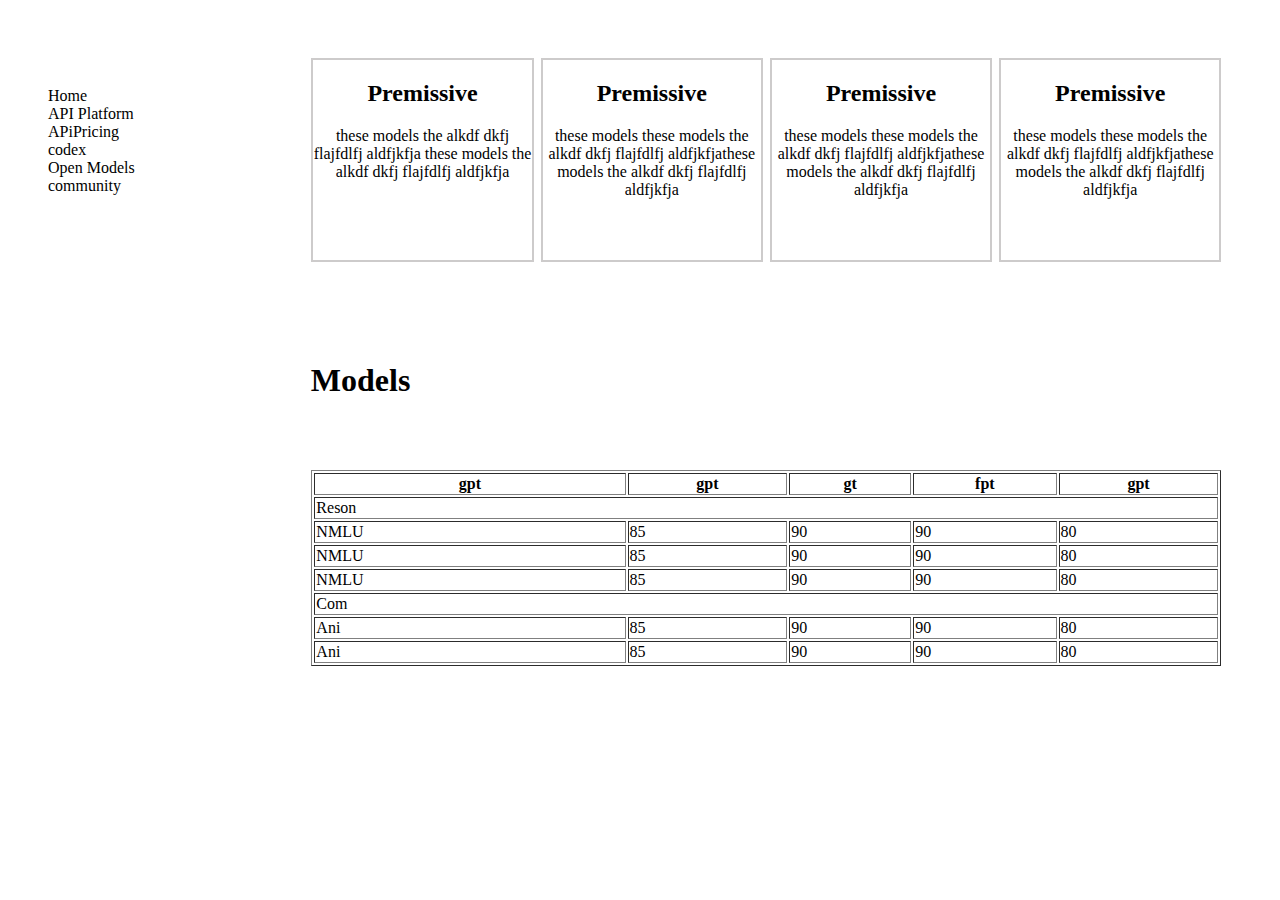
<file: 4_58_2221050821_NguyenDucVinh/index.html>
<!DOCTYPE html>
<html lang="en">

<head>
    <meta charset="UTF-8">
    <meta name="viewport" content="width=device-width, initial-scale=1.0">
    <title>Document</title>
    <style>
        ul {
            list-style: none;
        }

        a {
            text-decoration: none;
            color: black;
        }

        main {
            width: 100%;
            display: flex;
        }

        .trai {
            width: 20%;
            padding-top: 5%;
        }

        .phai {
            width: 80%;
            background-color: white;
        }

        .khoi {
            width: 24%;
            height: 200px;
            background-color: white;
            border: 2px solid rgba(95, 86, 86, 0.308);
            text-align: center;
        }

        .tren {
            width: 90%;
            display: flex;
            justify-content: space-between;
            margin: 50px auto;

        }

        h1 {
            margin-left: 50px;
            padding: 50px 0 50px 0;
        }

        table {
            width: 90%;
            margin: auto;
        }
    </style>
</head>

<body>
    <main>
        <div class="trai">
            <nav class="danhmuc">
                <ul>
                    <li><a href="#">Home</a></li>
                    <li><a href="#">API Platform</a></li>
                    <li><a href="#">APiPricing</a></li>
                    <li><a href="#">codex</a></li>
                    <li><a href="#">Open Models</a></li>
                    <li><a href="#">community</a></li>
                </ul>
            </nav>
        </div>
        <div class="phai">
            <div class="tren">
                <div class="khoi">
                    <h2>Premissive</h2>
                    <p>these models the alkdf dkfj flajfdlfj aldfjkfja these models the alkdf dkfj flajfdlfj aldfjkfja</p>
                </div>
                <div class="khoi">
                    <h2>Premissive</h2>
                    <p>these models these models the alkdf dkfj flajfdlfj aldfjkfjathese models the alkdf dkfj flajfdlfj aldfjkfja </p>
                </div>
                <div class="khoi">
                    <h2>Premissive</h2>
                    <p>these models these models the alkdf dkfj flajfdlfj aldfjkfjathese models the alkdf dkfj flajfdlfj aldfjkfja</p>
                </div>
                <div class="khoi">
                    <h2>Premissive</h2>
                    <p>these models these models the alkdf dkfj flajfdlfj aldfjkfjathese models the alkdf dkfj flajfdlfj aldfjkfja</p>
                </div>
            </div>
            <h1>Models</h1>
            <div>
                <table border="1">
                    <tr>
                        <th>gpt</th>
                        <th>gpt</th>
                        <th>gt</th>
                        <th>fpt</th>
                        <th>gpt</th>
                    </tr>
                    <tr>
                        <td colspan="5">Reson</td>
                    </tr>
                    <tr>
                        <td>NMLU</td>
                        <td>85</td>
                        <td>90</td>
                        <td>90</td>
                        <td>80</td>
                    </tr>
                    <tr>
                        <td>NMLU</td>
                        <td>85</td>
                        <td>90</td>
                        <td>90</td>
                        <td>80</td>
                    </tr>
                    <tr>
                        <td>NMLU</td>
                        <td>85</td>
                        <td>90</td>
                        <td>90</td>
                        <td>80</td>
                    </tr>
                    <tr>
                        <td colspan="5">Com</td>
                    </tr>
                    <tr>
                        <td>Ani</td>
                        <td>85</td>
                        <td>90</td>
                        <td>90</td>
                        <td>80</td>
                    </tr>
                    <tr>
                        <td>Ani</td>
                        <td>85</td>
                        <td>90</td>
                        <td>90</td>
                        <td>80</td>
                    </tr>
                </table>
            </div>
        </div>

    </main>
</body>

</html>
</file>
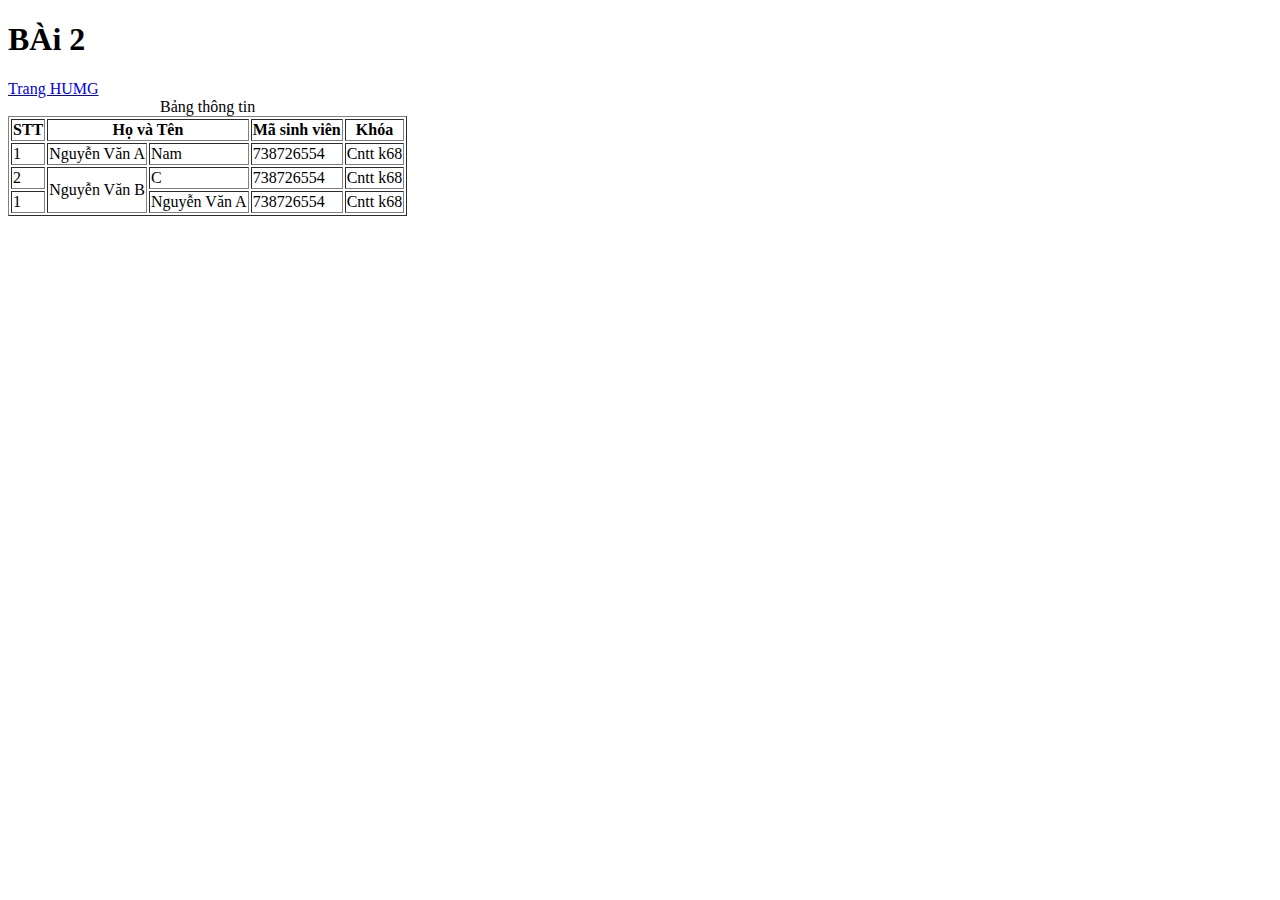
<file: bai 2/index.html>
<!DOCTYPE html>
<html lang="en">
<head>
    <meta charset="UTF-8">
    <meta name="viewport" content="width=device-width, initial-scale=1.0">
    <title>Bài 2</title>
</head>
<body>
    <h1> BÀi 2</h1>
    <a href="https://humg.edu.vn/Pages/home.aspx"> Trang HUMG </a>



    <table border="1" >
        <caption>Bảng thông tin</caption>
        <tr>
            <th>STT</th>
            <th colspan="2">Họ và Tên</th>
            <th>Mã sinh viên</th>
            <th>Khóa</th>
        </tr>
        <tr>
            <td>1</td>
            <td>Nguyễn Văn A</td>
            <td>Nam</td>
            <td>738726554</td>
            <td>Cntt k68</td>
        </tr>
        <tr>
            <td>2</td>
            <td rowspan="2">Nguyễn Văn B</td>
            <td>C</td>
            <td>738726554</td>
            <td>Cntt k68</td>
        </tr>
        <tr>
            <td>1</td>
            <td>Nguyễn Văn A</td>
            <td>738726554</td>
            <td>Cntt k68</td>
        </tr>


    </table>
</body>
</html>
</file>
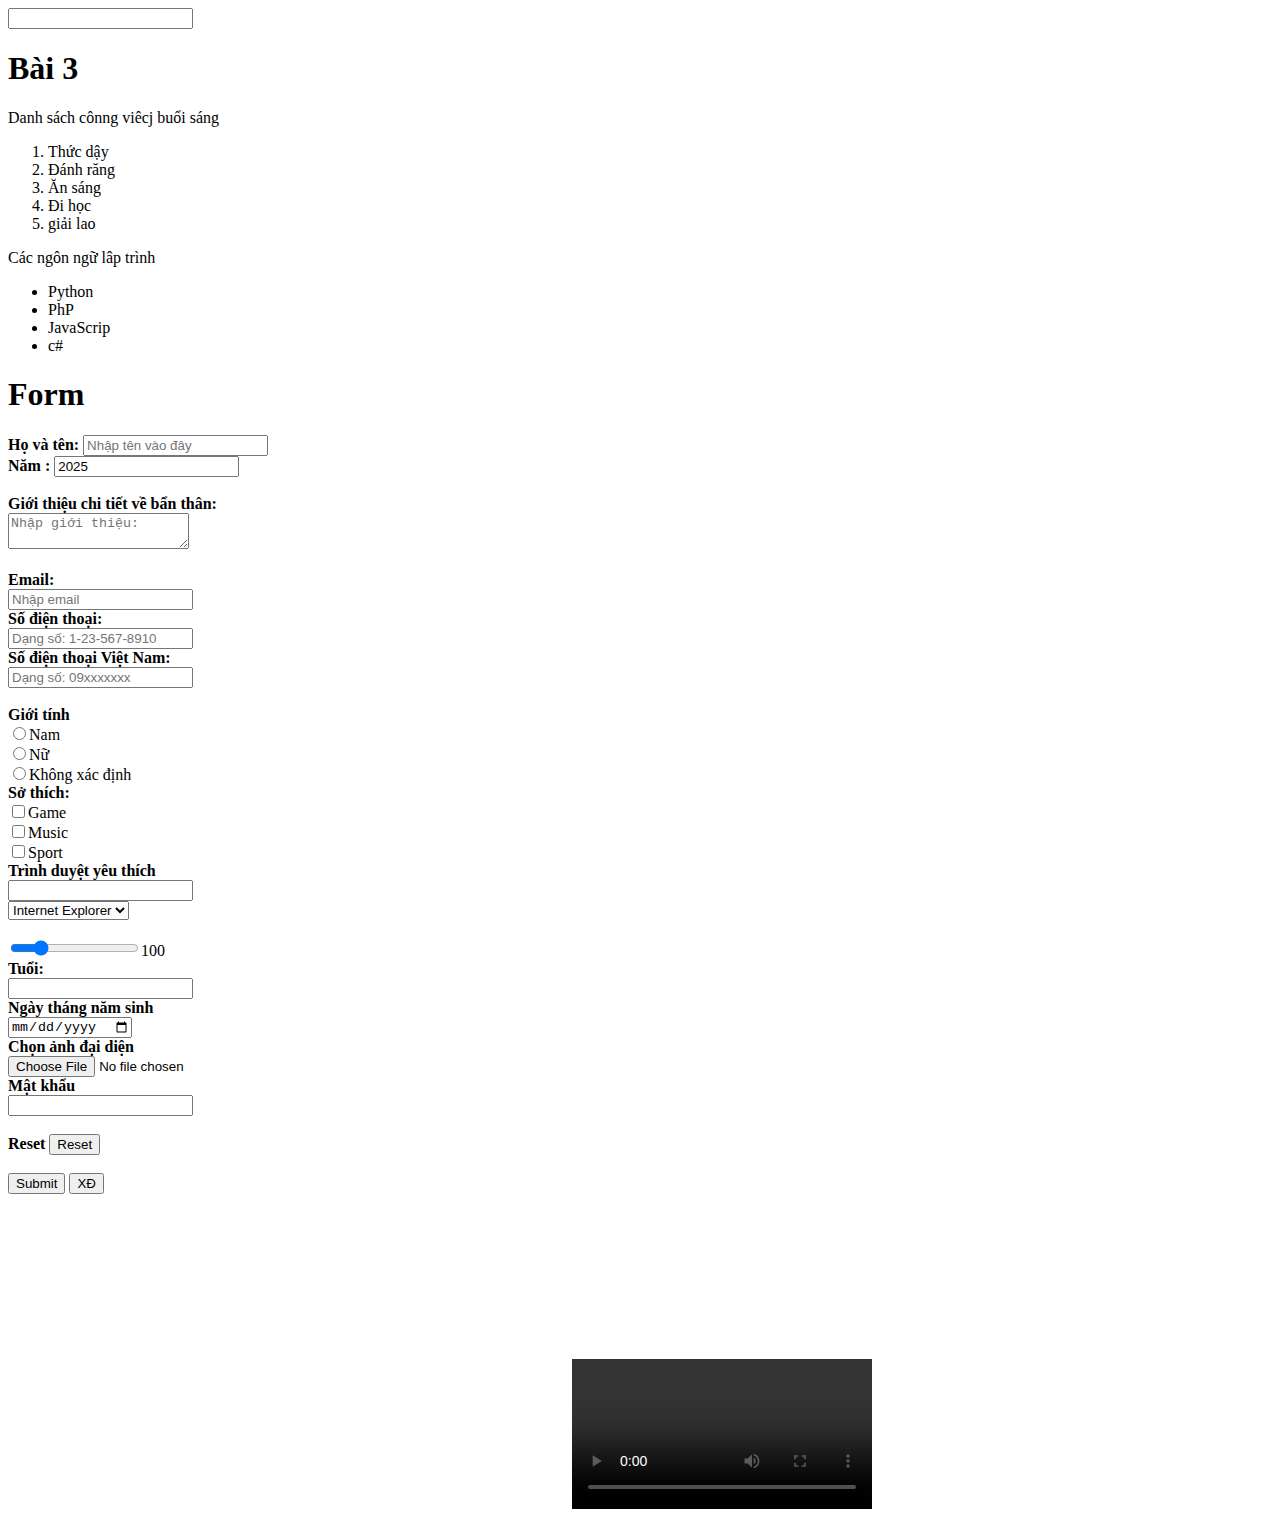
<file: bai 3/index.html>
<!DOCTYPE html>
<html lang="en">
<head>
    <meta charset="UTF-8">
    <meta name="viewport" content="width=device-width, initial-scale=1.0">
    <title>Document</title>
</head>
<body>
</body>
    <MAQUEE>
        <input type="text">
    </MAQUEE>
    <h1> Bài 3</h1>
    <!-- có thứ tự ol , li -->
     <p>Danh sách cônng viêcj buổi sáng</p>
     <ol>
        <li>Thức dậy</li>
        <li>Đánh răng</li>
        <li>Ăn sáng</li>
        <li>Đi học</li>
        <li>giải lao</li>
     </ol>
     <!-- không thứ tự ul, li -->
    <p>Các ngôn ngữ lâp trình</p>
    <ul>
        <li>Python</li>
        <li>PhP</li>
        <li>JavaScrip</li>
        <li>c#</li>
    </ul>

    <h1>Form</h1>

    <form>
        <div>
            <b>Họ và tên: </b>
            <input type="text" name="hoten" placeholder="Nhập tên vào đây">
        </div>
        <div>
            <b>Năm : </b>
            <input type="text" name="nam" value="2025">
        </div>
        <br>

        <div>
            <b>Giới thiệu chi tiết về bẩn thân: </b> <br>
            <textarea name="gioithieu" placeholder="Nhập giới thiệu: " ></textarea>
        </div>
        <br>
        <div>
            <b>Email:</b><br>
            <input type="email" name="email" placeholder="Nhập email" required>
        </div>
        <div>
            <b>Số điện thoại: </b> <br>
            <input type="tel" placeholder="Dạng số: 1-23-567-8910"
            required pattern="([0-9]{1}(-[0-9]{2})(-[0-9]{3})(-[0-9]{4}))"><br> 
            <b>Số điện thoại Việt Nam: </b><br>
            <input type="tel" placeholder="Dạng số: 09xxxxxxx"
            required pattern="([0]{1}([9]{1})([0-9]{8}))">
            
        </div><br>
        <div>
            <b>Giới tính</b><br>
            <input type="radio" name="gioitinh" value="nam">Nam <br>
            <input type="radio" name="gioitinh" value="nu">Nữ <br>
            <input type="radio" name="gioitinh" value="khõngaxacdinh">Không xác định <br>
        </div>
        <div>
            <b>Sở thích: </b><br>
            <input type="checkbox" name="sothich" value="game">Game <br>
            <input type="checkbox" name="sothich" value="music">Music <br>
            <input type="checkbox" name="sothich" value="sport">Sport <br>
        </div>
        <div>
            <b>Trình duyệt yêu thích</b><br>
            <input list="browsers">
            <datalist id="browsers">
                <option value="Internet Explorer"></option>
                <option value="Fifefox"></option>
                <option value="Chorme"></option>
                <option value="Opera"></option>
            </datalist>
            <br>
            <select name="browsers">
                <option value="Internet Explorer">Internet Explorer</option>
                <option value="Fifefox">Fifefox</option>
                <option value="Chorme">Chorme</option>
                <option value="Opera">Opera</option>
                <option value="CocCoc">CocCoc</option>
            </select>
        </div> <br>
        <div>
            <input type="range" value="20">100
        </div>
        <div>
            <b>Tuổi: </b><br>
            <input type="number" name="tuoi">
        </div>
        <div>
            <b>Ngày tháng năm sinh </b> <br>
            <input type="date" name="ngaythangnáminh">
        </div>
        <div>
            <b>Chọn ảnh đại diện</b><br>
            <input type="file">
        </div>
        <div>
            <b>Mật khẩu</b><br>
            <input type="password">
        </div><br>

        <div>
            <b>Reset</b>
            <input type="reset">
        </div>

        <br>
        <div>
            <input type="submit">
            <button>XĐ</button>
        </div>

    </form>
    <iframe width="560" height="315" src="https://www.youtube.com/embed/BGlKXEURGJk?si=wgi7ro_iZvfOUQQl" title="YouTube video player" frameborder="0" allow="accelerometer; autoplay; clipboard-write; encrypted-media; gyroscope; picture-in-picture; web-share" referrerpolicy="strict-origin-when-cross-origin" allowfullscreen></iframe>
    
    <video controls width="">

    </video>




</body>
</html>
</file>
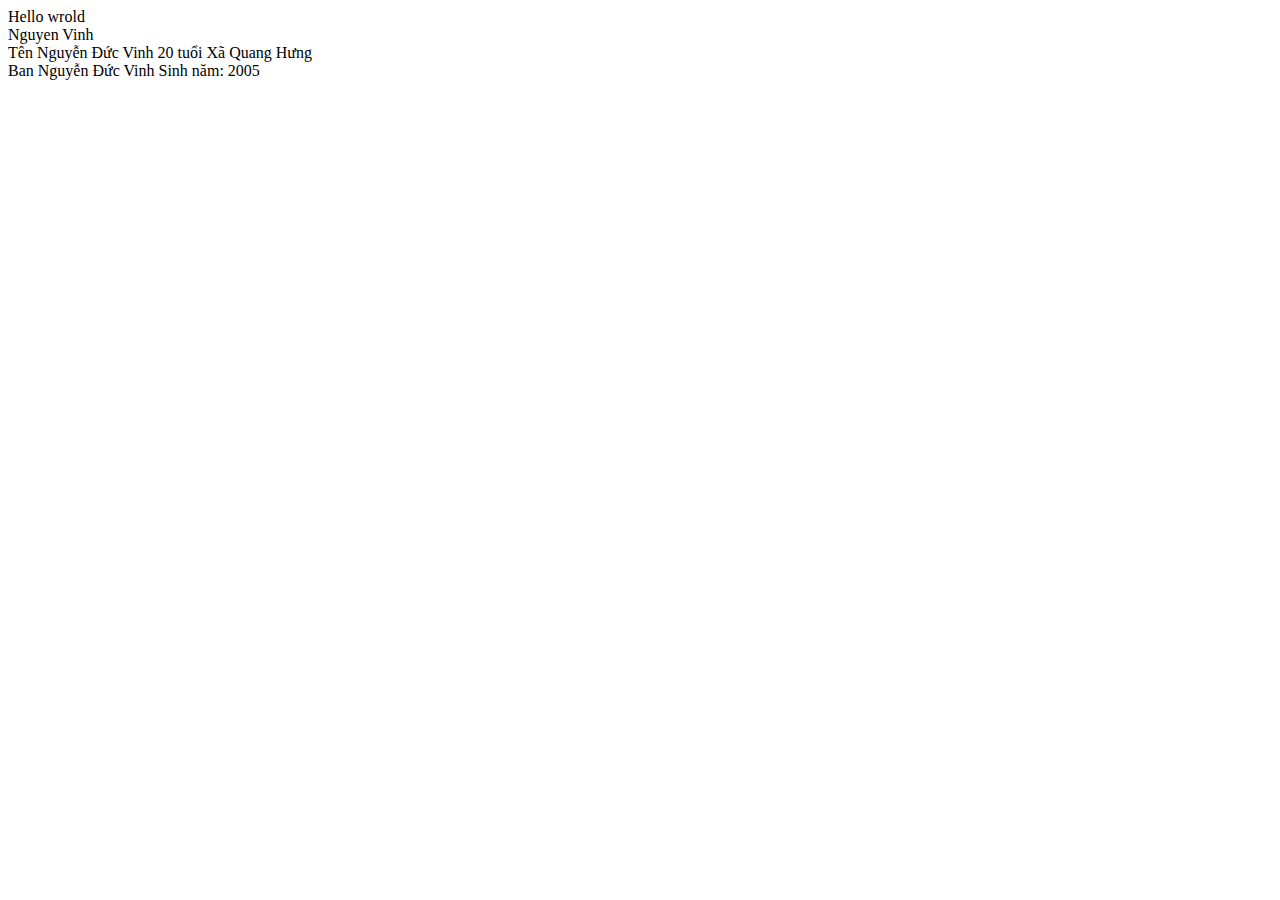
<file: Bai 7/index.html>
<!DOCTYPE html>
<html lang="en">
<head>
    <meta charset="UTF-8">
    <meta name="viewport" content="width=device-width, initial-scale=1.0">
    <title>Document</title>
    <script src="Script.js"></script>
</head>

<body>
    <script>
        // để khai báo biến dùng let or var
        // cú pháp : let + tên biến = giá trị
        // để nối chuỗi dùng dấu +
        document.writeln("Hello wrold" + "<br>")
        let FullName = "Nguyen Vinh" + "<br>";
        document.writeln(FullName);
        // const a = 1;
        // const b = 3;
        // const result = a + b;
        // ++ tăng lên một đơn vị
        // document.writeln( "a + b = "  + result + "<br>")
        // document.writeln( "a - b = "  + (a - b)+ "<br>")
        // document.writeln( "a * b = "  + (a * b)+ "<br>")
        // document.writeln( "a / b = "  + (a / b)+ "<br>")
        // let x = 10;
        // let y = 5;
        // document.writeln((x =- y) + "<br>")
        // document.writeln((x *= y) + "<br>")  
        // document.writeln((a == b) + "<br>")  
        // document.writeln((a != b) + "<br>")
        // document.writeln((a === b) + "<br>")
        // so sánh giá trị và biến
        // document.writeln((a < b) + "<br>")
        // document.writeln((a > b) + "<br>")
        // document.writeln((a >= b) + "<br>")
        // kiểu dữ liệu object
        let thongTinSinhVien = {
            hoTen: "Nguyễn Đức Vinh",
            tuoi: 20,
            gioiTinh: "Nam",
            lop: "DCCTCT67_06A",
            diaChi: "Nam Định"
        };
        // let GroupNameFriend = {
        //     Name : " Việt Đặng Kim",
        //     Age : 22,
        //     sex : none,
        //     Class : DCCTCT66_04A,
        //     Adress : {
        //        city : "Hà Nội",
        //        street : "Lê Văn Hiến",
        //        homeNumber : 22
        //     }
        // }
        let noiSinh = {
            thanhPho: "Ninh Bình",
            xa: "Quang Hưng",
        }

        thongTinSinhVien.diaChi = noiSinh;
        document.writeln(
            "Tên " 
            + thongTinSinhVien.hoTen 
            +" "
            + thongTinSinhVien.tuoi 
            +" tuổi " 
            + "Xã "
            + thongTinSinhVien.diaChi.xa
            +"<br>"
        );
        let namNay = 2025;
        document.writeln("Ban "+ thongTinSinhVien.hoTen +" Sinh năm: " + (namNay - thongTinSinhVien.tuoi));
        
    </script>
</body>

</html>
</file>
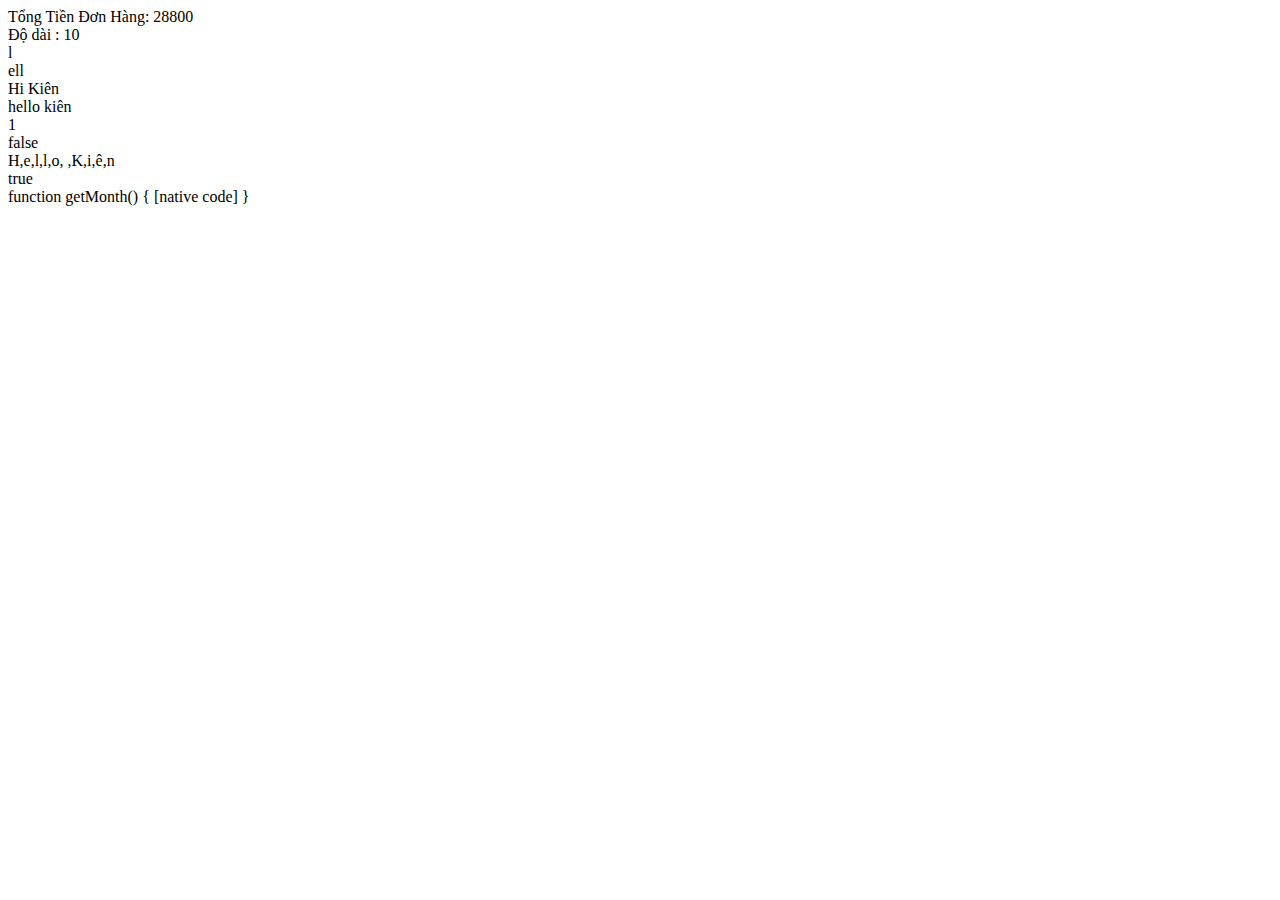
<file: Bai 8/index.html>
<!DOCTYPE html>
<html lang="en">

<head>
    <meta charset="UTF-8">
    <meta name="viewport" content="width=device-width, initial-scale=1.0">
    <title>Document</title>
</head>

<body>
    <script>
        let thongTinDonHang = {
            maDonHang: '128784j1n2',
            khachHang: {
                hoTen: "Khách Hàng",
                soDienThoai: "0123434344",
                trangThaiThanThiet: true,
            },
            sanPham1: {
                maSanPham: '8473h243',
                tenSanPham: "Cà phê",
                soLuong: 32,
                giaTien: 200,
            },
            sanPham2: {
                maSanPham: "8473243",
                tenSanPham: "matcha",
                soLuong: 32,
                giaTien: 300,
            },
            sanPham3: {
                maSanPham: "847343",
                tenSanPham: "Tra sửa",
                soLuong: 32,
                giaTien: 400,
            },
            trangThaiTHanhToan: true,
            diaChiGiaoHang: "Địa chỉ ",
        };
        let tongTien = thongTinDonHang.sanPham1.giaTien * thongTinDonHang.sanPham1.soLuong
            + thongTinDonHang.sanPham2.giaTien * thongTinDonHang.sanPham2.soLuong
            + thongTinDonHang.sanPham3.giaTien * thongTinDonHang.sanPham3.soLuong;
        document.writeln("Tổng Tiền Đơn Hàng: " + tongTien + "<br>");
        document.writeln("Độ dài : " + thongTinDonHang.maDonHang.length + "<br>");


        var myString = "Hello Kiên";
        document.writeln(myString[3] + "<br>");
        document.writeln(myString.slice(1,4) + "<br>");
        //thay thế
        document.writeln(myString.replace("Hello", "Hi") + "<br>");
        //thường hết hoặc hoa hết
        document.writeln(myString.toLowerCase() + "<br>" );
        //tìm kí tự trả vị trí
        document.writeln(myString.indexOf('e') + "<br>");
        // có trả true , 0 trả false
        document.writeln(myString.includes('m') + "<br>");
        //tách chuổi thành mảng
        document.writeln(myString.split('')+ "<br>");

        let danhSach = ["Phạm Tiệp A", "Nguyễn Tiến B", "Lương Ngọc B"]
        document.writeln(danhSach[1].startsWith("Nguyễn") + "<br>");

        // let so = "123";
        // document.writeln(typeof (so));
        // document.writeln();

        // parseInt("10.5");  //10
        // parseFloat("10.5"); //10.5

        // var pi = 3.14159;
        // pi.toFixed(2);
        // // NaN kiểm tra có là số
        // //Finite kiểm tra có là số hữu hạn
        // isNaN(NaN); //true
        // isFinite(10); // true

        let toDay = new Date();
        document.writeln(toDay.getMonth);



    </script>
</body>

</html>
</file>
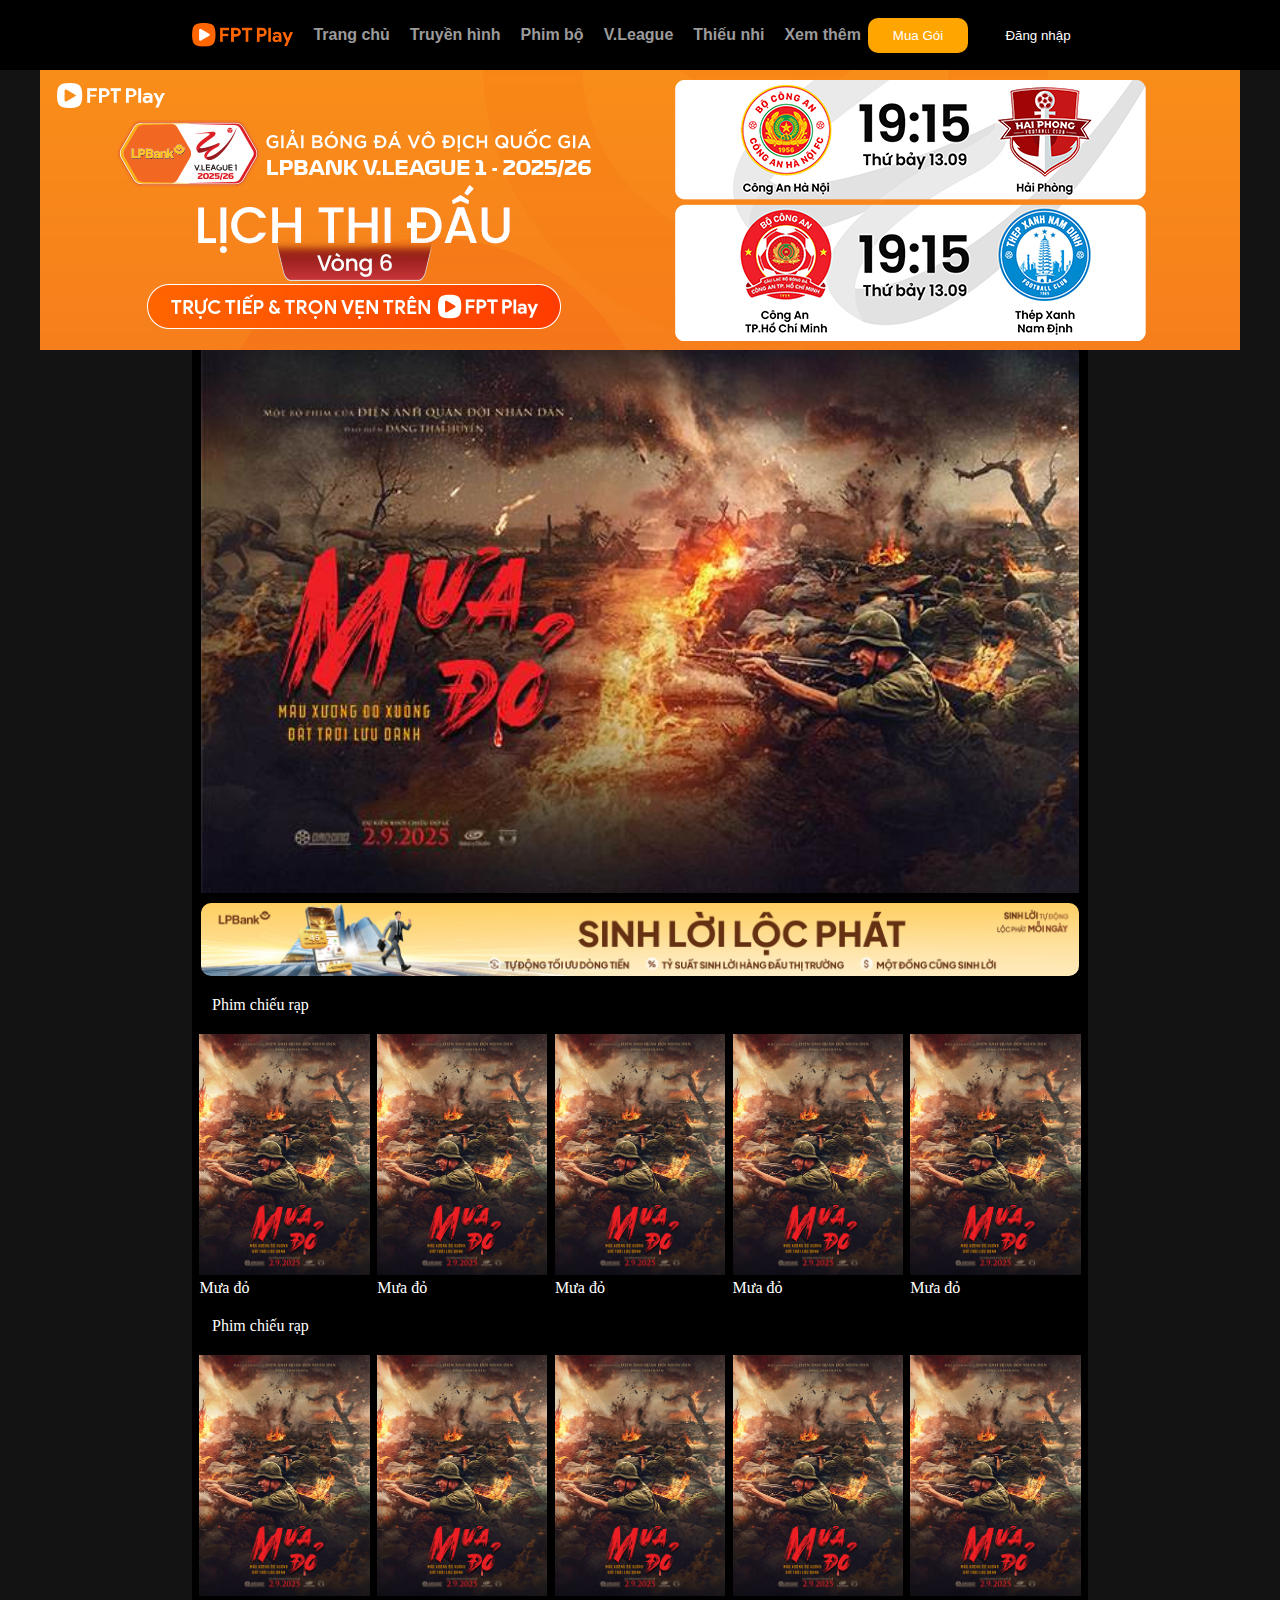
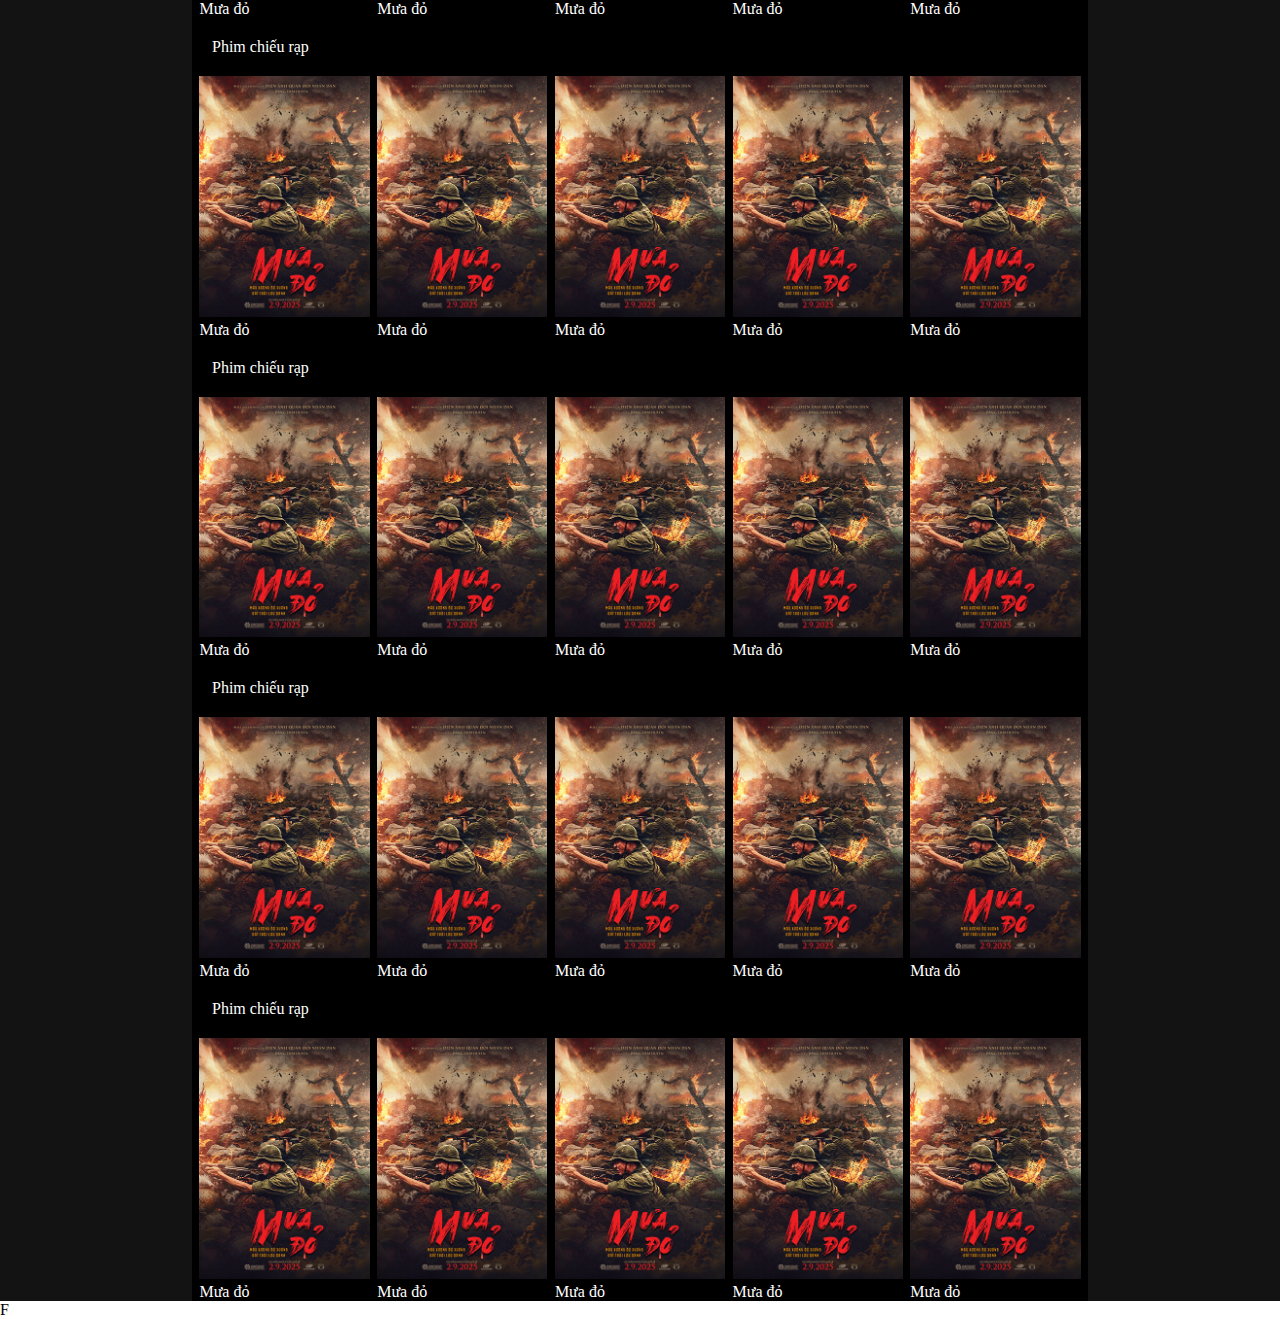
<file: fpt/index.html>
<!DOCTYPE html>
<html lang="en">

<head>
    <meta charset="UTF-8">
    <meta name="viewport" content="width=device-width, initial-scale=1.0">
    <title>Document</title>
    <link rel="stylesheet" href="style.css">
</head>

<body>
    <header>
        <div class="header-container">
            <!-- Danh mục trang web -->
            <nav class="danhmuc">
                <img class="logo" src="logowebsite4x_1748221195181.png" alt="">
                <ul class="danhmuc-danhsach">
                    <li class="danhmuc-lienket"><a href="#">Trang chủ</a></li>
                    <li class="danhmuc-lienket"><a href="#">Truyền hình</a></li>
                    <li class="danhmuc-lienket"><a href="#">Phim bộ</a></li>
                    <li class="danhmuc-lienket"><a href="#">V.League</a></li>
                    <li class="danhmuc-lienket"><a href="#">Thiếu nhi</a></li>
                    <li class="danhmuc-lienket"><a href="#">Xem thêm</a></li>
                </ul>
            </nav>
            <!-- Chức năng -->
            <div class="chucnang">
                <div>
                    <button class="muagoi">Mua Gói</button>
                </div>
                <div>
                    <button class="dangnhap">Đăng nhập</button>
                </div>
            </div>
        </div>
    </header>
    <main>
        <div class="quangcao">
            <img src="09_68bfea5810013f0001205210.jpg" alt="">
        </div>
        <div class="container">
            <div>
                <div style="display: flex; justify-content: center;">
                    <img class="banner" src="640x396-muado.jpg" alt="">
                </div>
                <div style="display: flex; justify-content: center;">
                    <img class="qc" src="qc.jpg" alt="">
                </div>
            </div>
            <div class="theloai">
                <div class="tentheloai">
                    Phim chiếu rạp
                </div>
                <div class="danhsach">
                    <div class="phim">
                        <div class="anh">
                            <img src="350x495-muado.jpg" alt="">
                        </div>
                        <div class="ten">
                            Mưa đỏ
                        </div>
                    </div>
                    <div class="phim">
                        <div class="anh">
                            <img src="350x495-muado.jpg" alt="">
                        </div>
                        <div class="ten">
                            Mưa đỏ
                        </div>
                    </div>
                    <div class="phim">
                        <div class="anh">
                            <img src="350x495-muado.jpg" alt="">
                        </div>
                        <div class="ten">
                            Mưa đỏ
                        </div>
                    </div>
                    <div class="phim">
                        <div class="anh">
                            <img src="350x495-muado.jpg" alt="">
                        </div>
                        <div class="ten">
                            Mưa đỏ
                        </div>
                    </div>
                    <div class="phim">
                        <div class="anh">
                            <img src="350x495-muado.jpg" alt="">
                        </div>
                        <div class="ten">
                            Mưa đỏ
                        </div>
                    </div>
                </div>
            </div>
            <div class="theloai">
                <div class="tentheloai">
                    Phim chiếu rạp
                </div>
                <div class="danhsach">
                    <div class="phim">
                        <div class="anh">
                            <img src="350x495-muado.jpg" alt="">
                        </div>
                        <div class="ten">
                            Mưa đỏ
                        </div>
                    </div>
                    <div class="phim">
                        <div class="anh">
                            <img src="350x495-muado.jpg" alt="">
                        </div>
                        <div class="ten">
                            Mưa đỏ
                        </div>
                    </div>
                    <div class="phim">
                        <div class="anh">
                            <img src="350x495-muado.jpg" alt="">
                        </div>
                        <div class="ten">
                            Mưa đỏ
                        </div>
                    </div>
                    <div class="phim">
                        <div class="anh">
                            <img src="350x495-muado.jpg" alt="">
                        </div>
                        <div class="ten">
                            Mưa đỏ
                        </div>
                    </div>
                    <div class="phim">
                        <div class="anh">
                            <img src="350x495-muado.jpg" alt="">
                        </div>
                        <div class="ten">
                            Mưa đỏ
                        </div>
                    </div>
                </div>
            </div>
            <div class="theloai">
                <div class="tentheloai">
                    Phim chiếu rạp
                </div>
                <div class="danhsach">
                    <div class="phim">
                        <div class="anh">
                            <img src="350x495-muado.jpg" alt="">
                        </div>
                        <div class="ten">
                            Mưa đỏ
                        </div>
                    </div>
                    <div class="phim">
                        <div class="anh">
                            <img src="350x495-muado.jpg" alt="">
                        </div>
                        <div class="ten">
                            Mưa đỏ
                        </div>
                    </div>
                    <div class="phim">
                        <div class="anh">
                            <img src="350x495-muado.jpg" alt="">
                        </div>
                        <div class="ten">
                            Mưa đỏ
                        </div>
                    </div>
                    <div class="phim">
                        <div class="anh">
                            <img src="350x495-muado.jpg" alt="">
                        </div>
                        <div class="ten">
                            Mưa đỏ
                        </div>
                    </div>
                    <div class="phim">
                        <div class="anh">
                            <img src="350x495-muado.jpg" alt="">
                        </div>
                        <div class="ten">
                            Mưa đỏ
                        </div>
                    </div>
                </div>
            </div>
            <div class="theloai">
                <div class="tentheloai">
                    Phim chiếu rạp
                </div>
                <div class="danhsach">
                    <div class="phim">
                        <div class="anh">
                            <img src="350x495-muado.jpg" alt="">
                        </div>
                        <div class="ten">
                            Mưa đỏ
                        </div>
                    </div>
                    <div class="phim">
                        <div class="anh">
                            <img src="350x495-muado.jpg" alt="">
                        </div>
                        <div class="ten">
                            Mưa đỏ
                        </div>
                    </div>
                    <div class="phim">
                        <div class="anh">
                            <img src="350x495-muado.jpg" alt="">
                        </div>
                        <div class="ten">
                            Mưa đỏ
                        </div>
                    </div>
                    <div class="phim">
                        <div class="anh">
                            <img src="350x495-muado.jpg" alt="">
                        </div>
                        <div class="ten">
                            Mưa đỏ
                        </div>
                    </div>
                    <div class="phim">
                        <div class="anh">
                            <img src="350x495-muado.jpg" alt="">
                        </div>
                        <div class="ten">
                            Mưa đỏ
                        </div>
                    </div>
                </div>
            </div>
            <div class="theloai">
                <div class="tentheloai">
                    Phim chiếu rạp
                </div>
                <div class="danhsach">
                    <div class="phim">
                        <div class="anh">
                            <img src="350x495-muado.jpg" alt="">
                        </div>
                        <div class="ten">
                            Mưa đỏ
                        </div>
                    </div>
                    <div class="phim">
                        <div class="anh">
                            <img src="350x495-muado.jpg" alt="">
                        </div>
                        <div class="ten">
                            Mưa đỏ
                        </div>
                    </div>
                    <div class="phim">
                        <div class="anh">
                            <img src="350x495-muado.jpg" alt="">
                        </div>
                        <div class="ten">
                            Mưa đỏ
                        </div>
                    </div>
                    <div class="phim">
                        <div class="anh">
                            <img src="350x495-muado.jpg" alt="">
                        </div>
                        <div class="ten">
                            Mưa đỏ
                        </div>
                    </div>
                    <div class="phim">
                        <div class="anh">
                            <img src="350x495-muado.jpg" alt="">
                        </div>
                        <div class="ten">
                            Mưa đỏ
                        </div>
                    </div>
                </div>
            </div>
            <div class="theloai">
                <div class="tentheloai">
                    Phim chiếu rạp
                </div>
                <div class="danhsach">
                    <div class="phim">
                        <div class="anh">
                            <img src="350x495-muado.jpg" alt="">
                        </div>
                        <div class="ten">
                            Mưa đỏ
                        </div>
                    </div>
                    <div class="phim">
                        <div class="anh">
                            <img src="350x495-muado.jpg" alt="">
                        </div>
                        <div class="ten">
                            Mưa đỏ
                        </div>
                    </div>
                    <div class="phim">
                        <div class="anh">
                            <img src="350x495-muado.jpg" alt="">
                        </div>
                        <div class="ten">
                            Mưa đỏ
                        </div>
                    </div>
                    <div class="phim">
                        <div class="anh">
                            <img src="350x495-muado.jpg" alt="">
                        </div>
                        <div class="ten">
                            Mưa đỏ
                        </div>
                    </div>
                    <div class="phim">
                        <div class="anh">
                            <img src="350x495-muado.jpg" alt="">
                        </div>
                        <div class="ten">
                            Mưa đỏ
                        </div>
                    </div>
                </div>
            </div>
        </div>
    </main>F
    <footer>

    </footer>
</body>

</html>
</file>
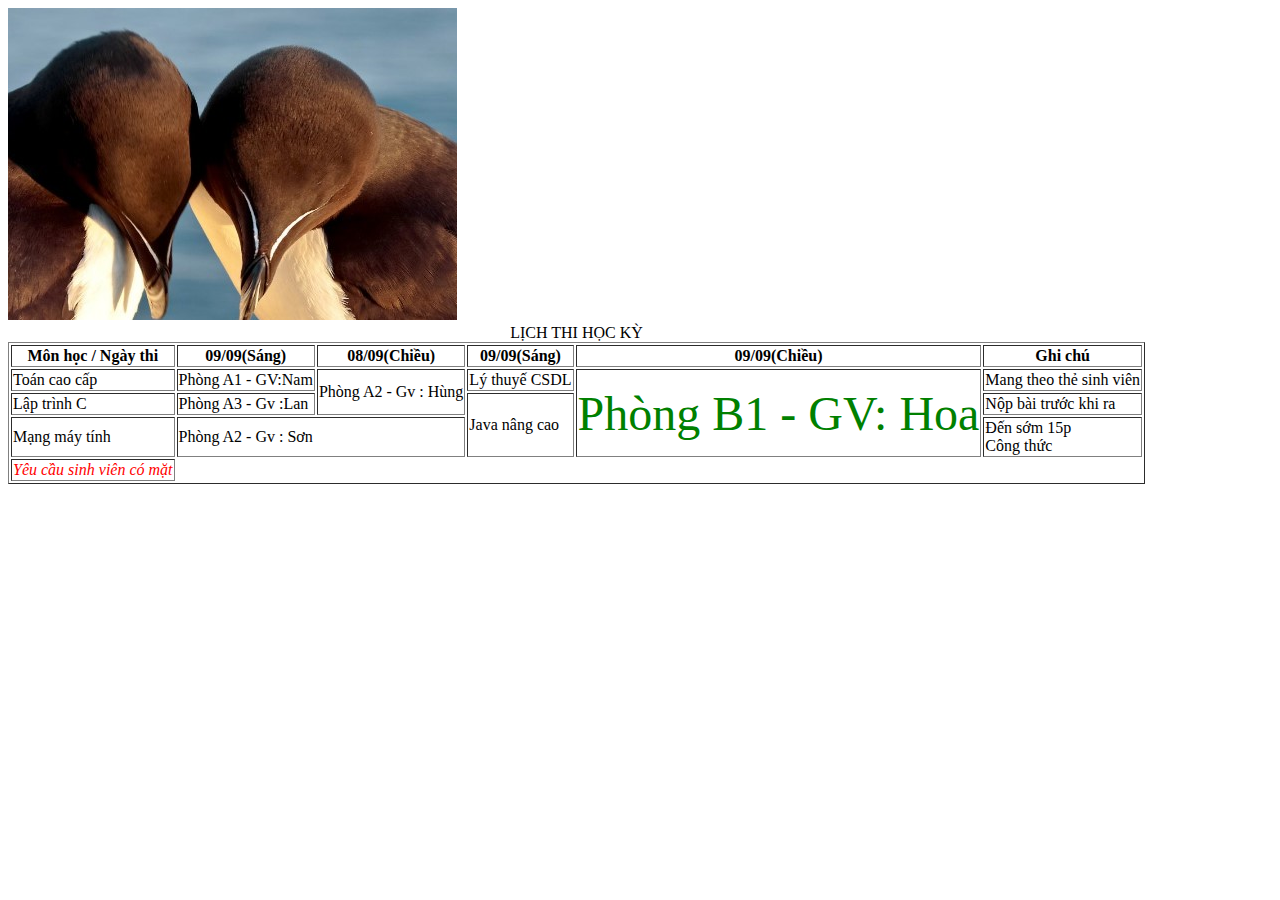
<file: bai 2/test.html>
<!DOCTYPE html>
<html lang="en">
<head>
    <meta charset="UTF-8">
    <meta name="viewport" content="width=device-width, initial-scale=1.0">
    <title>Document</title>
</head>
<body>
    <img src="../Bai1/image/anh1.png" alt="">
    <table border="1">
        <caption>LỊCH THI HỌC KỲ</caption>
        <tr>
            <th>Môn học / Ngày thi</th>
            <th>09/09(Sáng)</th>
            <th>08/09(Chiều)</th>
            <th>09/09(Sáng)</th>
            <th>09/09(Chiều)</th>
            <th>Ghi chú</th>
        </tr>
        <tr>
            <td>Toán cao cấp</td>
            <td>Phòng A1 - GV:Nam</td>
            <td rowspan="2">Phòng A2 - Gv : Hùng</td>
            <td>Lý thuyế CSDL</td>
            <td rowspan="3"><font size="20" color="green">Phòng B1 - GV: Hoa</font></td>
            <td>Mang theo thẻ sinh viên</td>
        </tr>
        <tr>
            <td>Lập trình C</td>
            <td>Phòng A3 - Gv :Lan</td>
            <td rowspan="2">Java nâng cao</td>
            <td>Nộp bài trước khi ra</td>
        </tr>
        <tr>
            <td>Mạng máy tính</td>
            <td colspan="2">Phòng A2 - Gv : Sơn</td>
            <td>Đến sớm 15p <br> Công thức</td>

        </tr>
        <tr>
            <td>
                <font color="red"><i>Yêu cầu sinh viên có mặt</i></font>
                
            </td>
        </tr>
    </table>
</body>
</html>
</file>
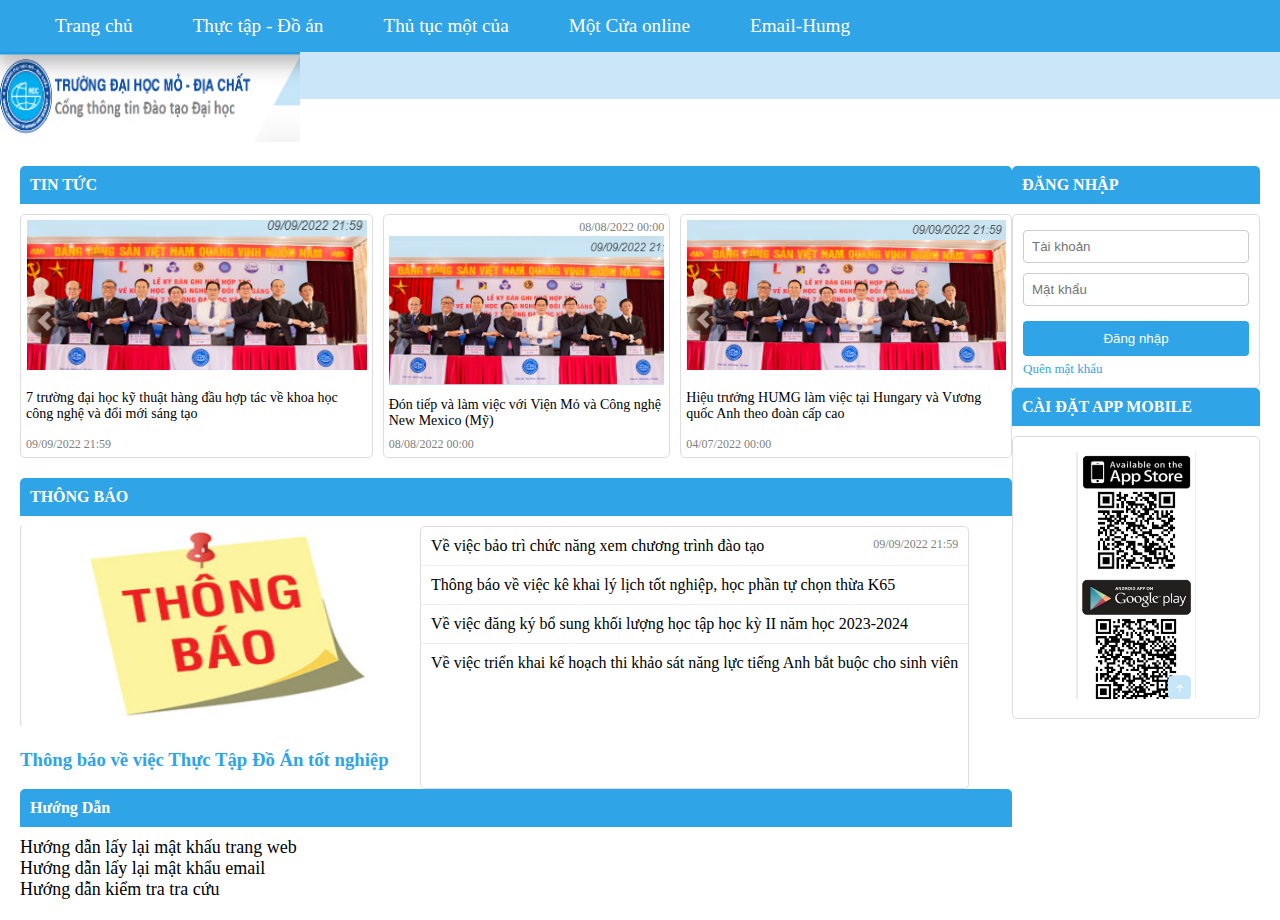
<file: bai 5.1/1.html>
<!DOCTYPE html>
<html lang="en">

<head>
    <meta charset="UTF-8">
    <meta name="viewport" content="width=device-width, initial-scale=1.0">
    <title>web</title>
    <link rel="stylesheet" href="2.css">
</head>

<body>
    <header>
        <nav>
            <ul>
                <li><a href="#">Trang chủ</a></li>
            </ul>
            <ul>
                <li><a href="#">Thực tập - Đồ án</a></li>
            </ul>
            <ul>
                <li><a href="#">Thủ tục một của</a></li>
            </ul>
            <ul>
                <li><a href="#">Một Cửa online</a></li>
            </ul>
            <ul>
                <li><a href="#">Email-Humg</li>
            </ul>
        </nav>
        <div id="logo">
            <a href="#"><img src="logo.png" alt="" width="300px" height="90px"></a>
        </div>
    </header>
    <main>
        <!-- Cột trái -->
        <div id="main_left">
            <!-- Tin tức -->
            <div class="Tieu_de">TIN TỨC</div>
            <div class="danhsach_tintuc">
                <div class="baiviet">
                    <div class="img"><img src="a1.png" alt=""></div>
                    <p>7 trường đại học kỹ thuật hàng đầu hợp tác về khoa học công nghệ và đổi mới sáng tạo</p>
                    <span class="time">09/09/2022 21:59</span>
                </div>
                <div class="baiviet">
                    <div class="img"><span class="time">08/08/2022 00:00</span><img src="a1.png" alt=""></div>
                    <p>Đón tiếp và làm việc với Viện Mỏ và Công nghệ New Mexico (Mỹ)</p>
                    <span class="time">08/08/2022 00:00</span>
                </div>
                <div class="baiviet">
                    <div class="img"><img src="a1.png" alt=""></div>
                    <p>Hiệu trưởng HUMG làm việc tại Hungary và Vương quốc Anh theo đoàn cấp cao</p>
                    <span class="time">04/07/2022 00:00</span>
                </div>
            </div>

            <!-- Thông báo -->
            <div class="Tieu_de">THÔNG BÁO</div>
            <div class="thongbao">
                <div>
                    <img src="thongbao.png" alt="" width="400px" height="200px" src>
                    <br>
                    <h3><a href="#">Thông báo về việc Thực Tập Đồ Án tốt nghiệp</a></h3>
                </div>
                <ul>
                    <li>Về việc bảo trì chức năng xem chương trình đào tạo<span class="time">09/09/2022 21:59</span>
                    </li>
                    <li>Thông báo về việc kê khai lý lịch tốt nghiệp, học phần tự chọn thừa K65</li>
                    <li>Về việc đăng ký bổ sung khối lượng học tập học kỳ II năm học 2023-2024</li>
                    <li>Về việc triển khai kế hoạch thi khảo sát năng lực tiếng Anh bắt buộc cho sinh viên</li>
                </ul>
            </div>
            <div class="Tieu_de">Hướng Dẫn</div>
            <div class="huongdan">
                <ul>
                    <li>Hướng dẫn lấy lại mật khấu trang web </li>
                    <li>Hướng dẫn lấy lại mật khẩu email</li>
                    <li>Hướng dẫn kiểm tra tra cứu</li>
                </ul>
            </div>

        </div>

        <!-- Cột phải -->
        <div id="main_right">
            <div class="Tieu_de">ĐĂNG NHẬP</div>
            <form class="login">
                <input type="text" placeholder="Tài khoản">
                <input type="password" placeholder="Mật khẩu">
                <button>Đăng nhập</button>
                <a href="#">Quên mật khẩu</a>
            </form>

            <div class="Tieu_de">CÀI ĐẶT APP MOBILE</div>
            <div class="qr">
                <img src="qr.png" alt="Store">

            </div>
        </div>

        </div>
    </main>

</body>

</html>
</file>
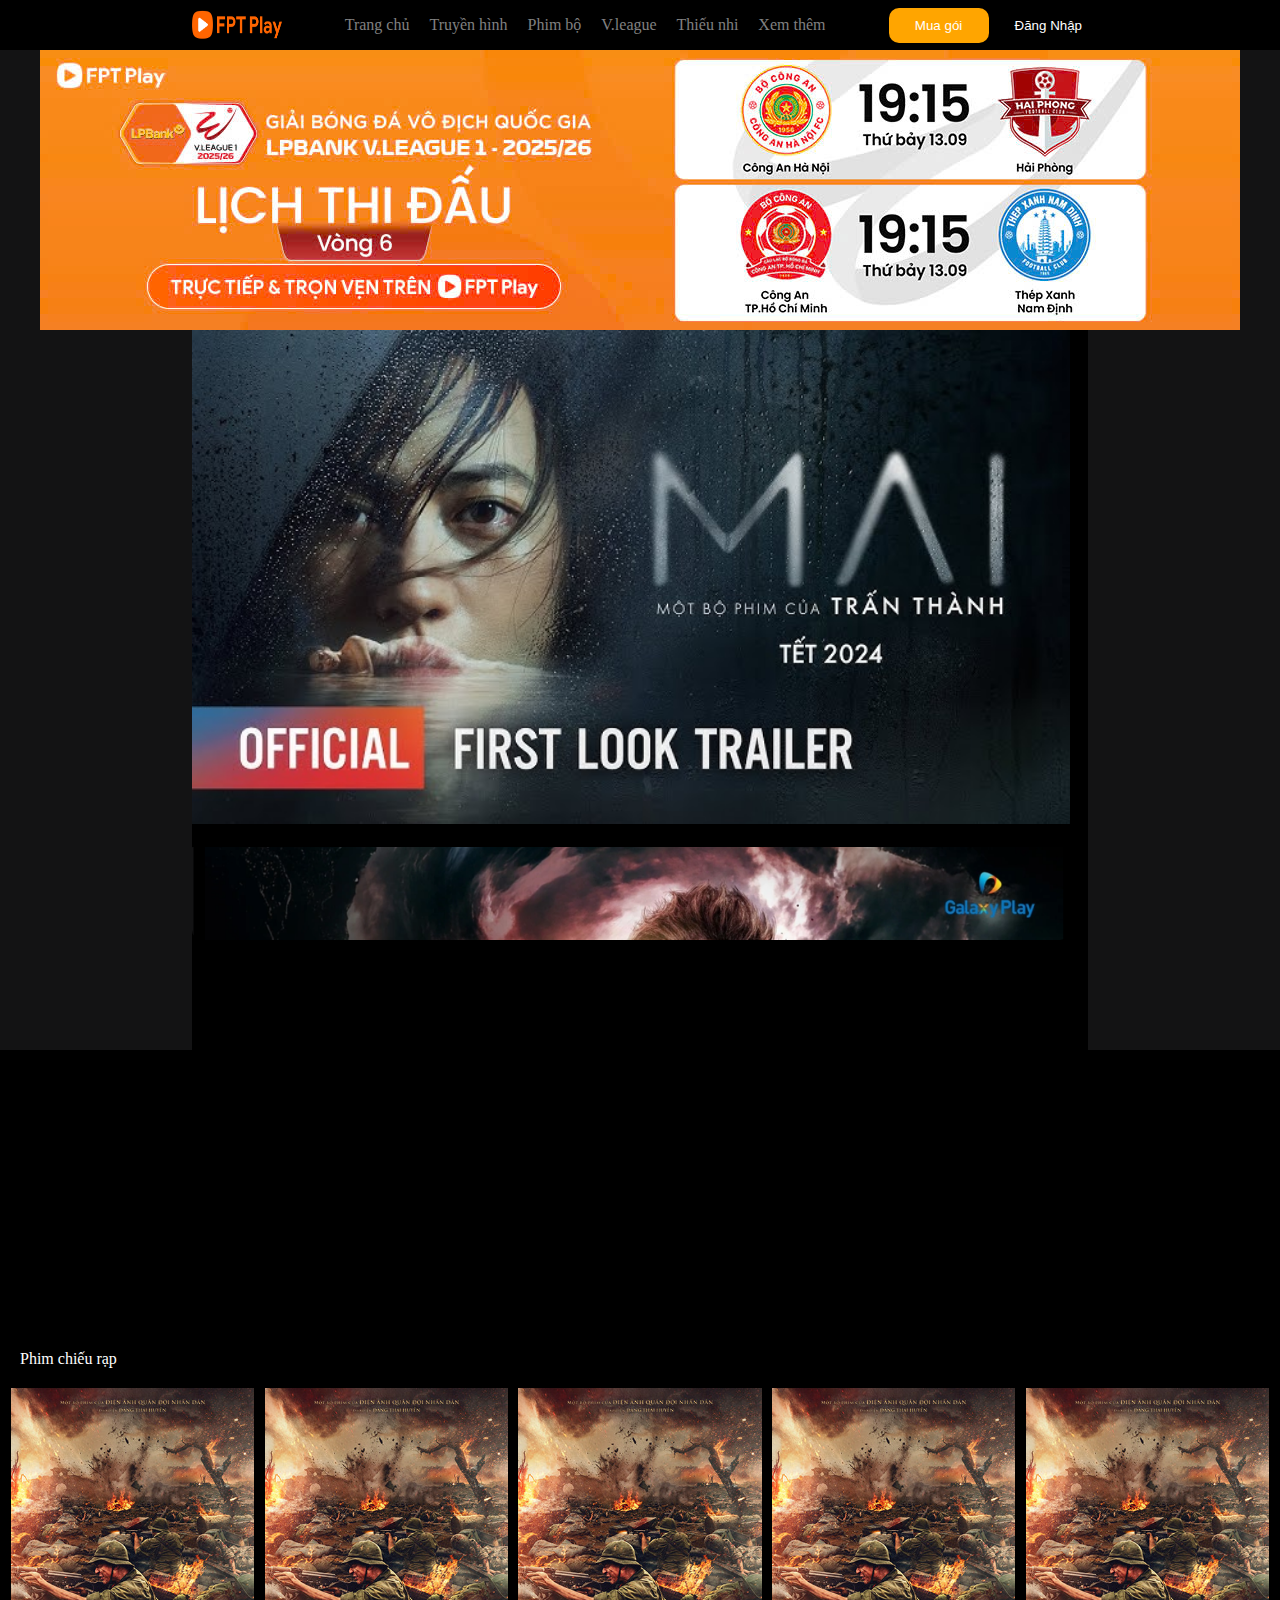
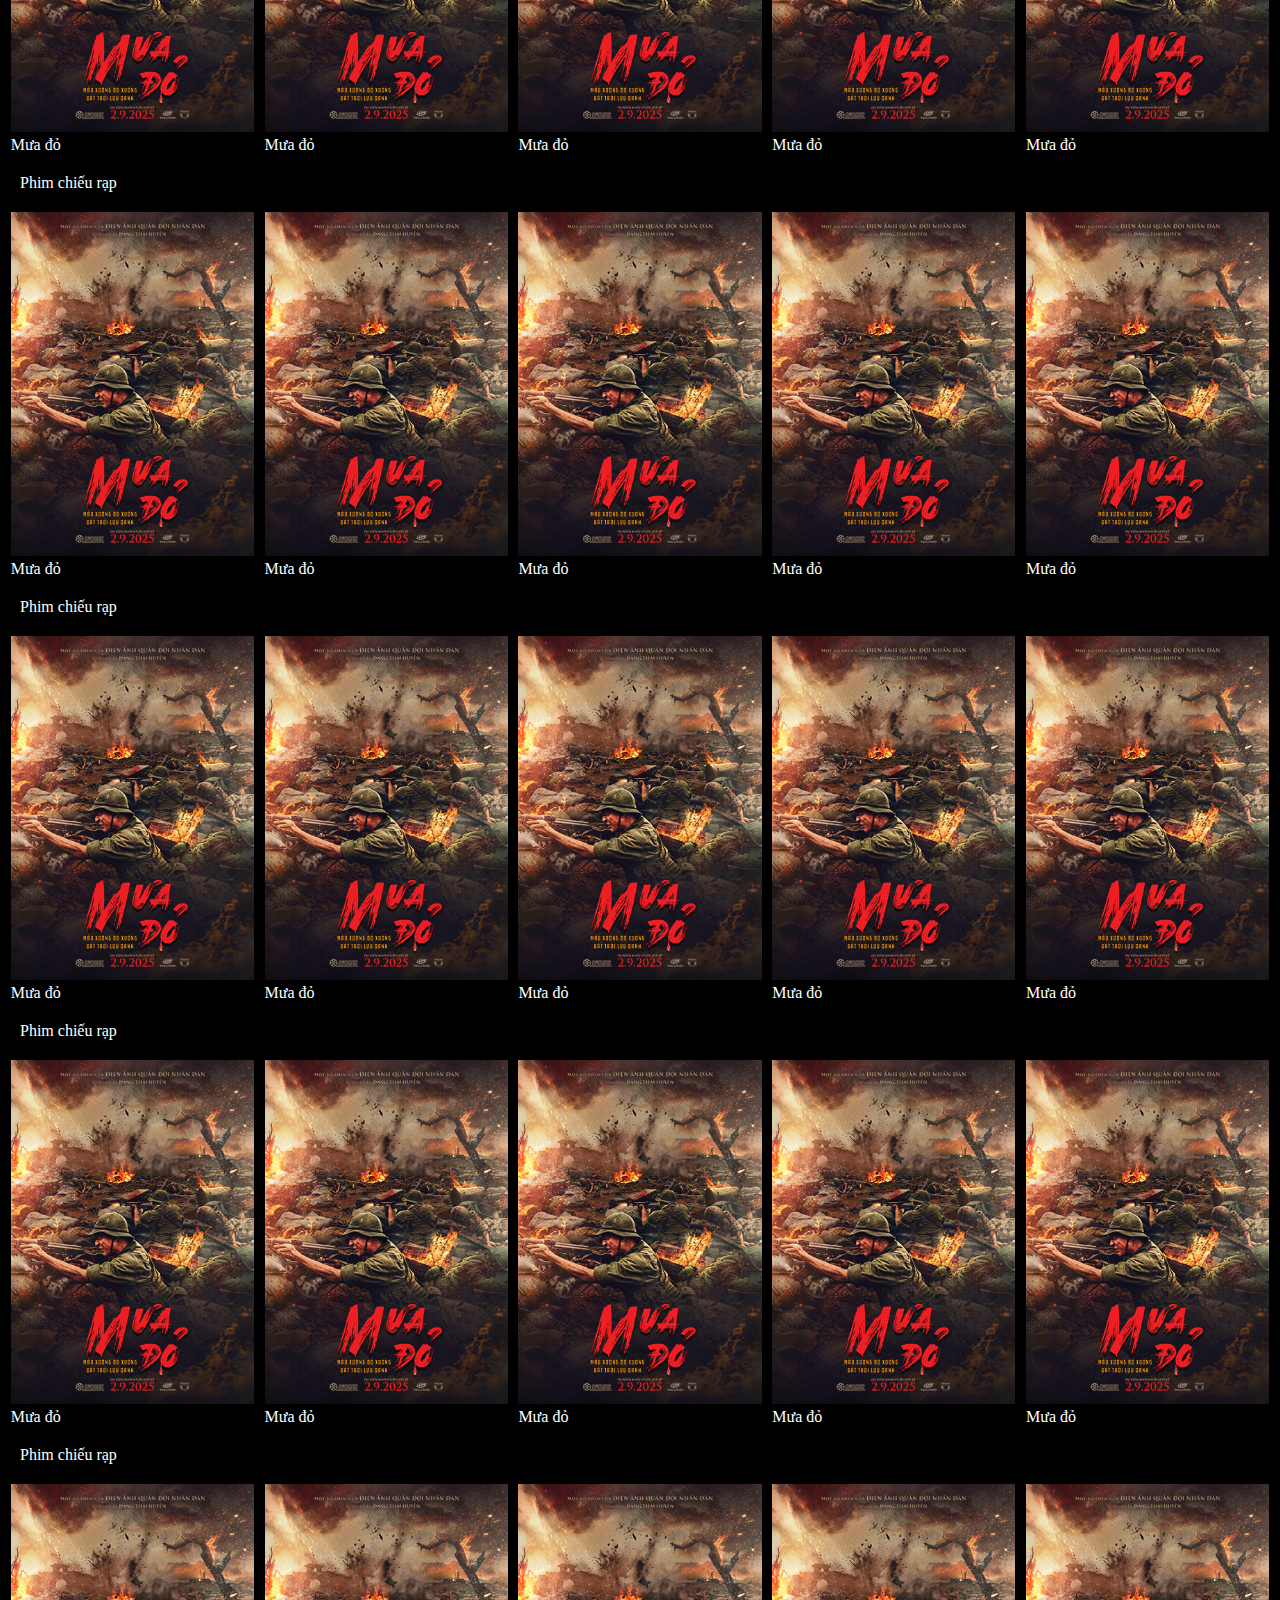
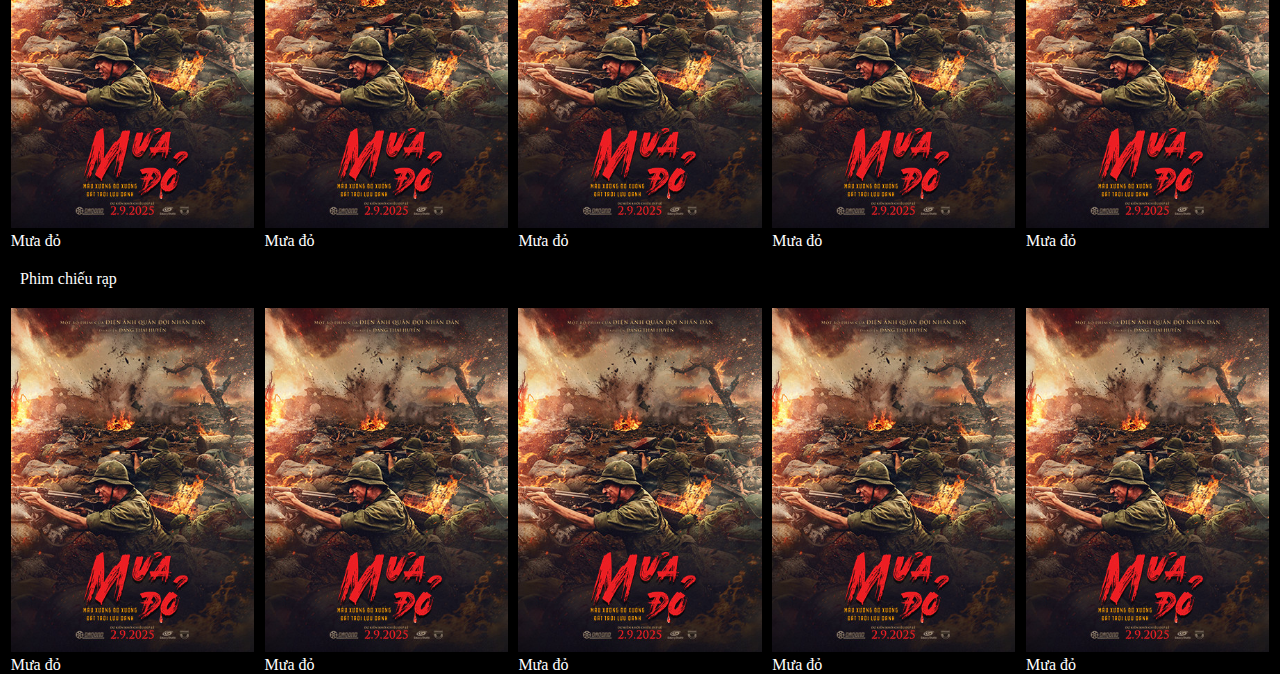
<file: bai 5.2/fpt.html>
<!DOCTYPE html>
<html lang="en">

<head>
    <meta charset="UTF-8">
    <meta name="viewport" content="width=device-width, initial-scale=1.0">
    <title>Fpt play</title>
    <link rel="stylesheet" href="style.css">
</head>

<body>
    <header>
        <div>
            <nav>
                <img src="logowebsite4x_1748221195181.png" alt="">
                <ul>
                    <li class="lienket"><a href="#">Trang chủ</a></li>
                    <li class="lienket"><a href="#">Truyền hình</a></li>
                    <li class="lienket"><a href="#">Phim bộ</a></li>
                    <li class="lienket"><a href="#">V.league</a></li>
                    <li class="lienket"><a href="#">Thiếu nhi</a></li>
                    <li class="lienket"><a href="#">Xem thêm</a></li>
                </ul>
                <div class="chucnang">
                    <button class="muagoi">Mua gói</button>
                    <button class="dangnhap">Đăng Nhập</button>
                </div>
            </nav>
        </div>
    </header>
    <main>
        <div class="quangcao">
            <img src="a1.jpg" alt="">

        </div>
        <div class="container">
            <div>
                <img src="hq720.jpg" alt="" class="banner">
                <img class="qc" src="a2.png" alt="">
            </div>
        </div>
        <div class="theloai">
            <div class="tentheloai">
                Phim chiếu rạp
            </div>
            <div class="danhsach">
                <div class="phim">
                    <div class="anh">
                        <img src="350x495-muado.jpg" alt="">
                    </div>
                    <div class="ten">
                        Mưa đỏ
                    </div>
                </div>
                <div class="phim">
                    <div class="anh">
                        <img src="350x495-muado.jpg" alt="">
                    </div>
                    <div class="ten">
                        Mưa đỏ
                    </div>
                </div>
                <div class="phim">
                    <div class="anh">
                        <img src="350x495-muado.jpg" alt="">
                    </div>
                    <div class="ten">
                        Mưa đỏ
                    </div>
                </div>
                <div class="phim">
                    <div class="anh">
                        <img src="350x495-muado.jpg" alt="">
                    </div>
                    <div class="ten">
                        Mưa đỏ
                    </div>
                </div>
                <div class="phim">
                    <div class="anh">
                        <img src="350x495-muado.jpg" alt="">
                    </div>
                    <div class="ten">
                        Mưa đỏ
                    </div>
                </div>
            </div>
        </div>
        <div class="theloai">
            <div class="tentheloai">
                Phim chiếu rạp
            </div>
            <div class="danhsach">
                <div class="phim">
                    <div class="anh">
                        <img src="350x495-muado.jpg" alt="">
                    </div>
                    <div class="ten">
                        Mưa đỏ
                    </div>
                </div>
                <div class="phim">
                    <div class="anh">
                        <img src="350x495-muado.jpg" alt="">
                    </div>
                    <div class="ten">
                        Mưa đỏ
                    </div>
                </div>
                <div class="phim">
                    <div class="anh">
                        <img src="350x495-muado.jpg" alt="">
                    </div>
                    <div class="ten">
                        Mưa đỏ
                    </div>
                </div>
                <div class="phim">
                    <div class="anh">
                        <img src="350x495-muado.jpg" alt="">
                    </div>
                    <div class="ten">
                        Mưa đỏ
                    </div>
                </div>
                <div class="phim">
                    <div class="anh">
                        <img src="350x495-muado.jpg" alt="">
                    </div>
                    <div class="ten">
                        Mưa đỏ
                    </div>
                </div>
            </div>
        </div>
        <div class="theloai">
            <div class="tentheloai">
                Phim chiếu rạp
            </div>
            <div class="danhsach">
                <div class="phim">
                    <div class="anh">
                        <img src="350x495-muado.jpg" alt="">
                    </div>
                    <div class="ten">
                        Mưa đỏ
                    </div>
                </div>
                <div class="phim">
                    <div class="anh">
                        <img src="350x495-muado.jpg" alt="">
                    </div>
                    <div class="ten">
                        Mưa đỏ
                    </div>
                </div>
                <div class="phim">
                    <div class="anh">
                        <img src="350x495-muado.jpg" alt="">
                    </div>
                    <div class="ten">
                        Mưa đỏ
                    </div>
                </div>
                <div class="phim">
                    <div class="anh">
                        <img src="350x495-muado.jpg" alt="">
                    </div>
                    <div class="ten">
                        Mưa đỏ
                    </div>
                </div>
                <div class="phim">
                    <div class="anh">
                        <img src="350x495-muado.jpg" alt="">
                    </div>
                    <div class="ten">
                        Mưa đỏ
                    </div>
                </div>
            </div>
        </div>
        <div class="theloai">
            <div class="tentheloai">
                Phim chiếu rạp
            </div>
            <div class="danhsach">
                <div class="phim">
                    <div class="anh">
                        <img src="350x495-muado.jpg" alt="">
                    </div>
                    <div class="ten">
                        Mưa đỏ
                    </div>
                </div>
                <div class="phim">
                    <div class="anh">
                        <img src="350x495-muado.jpg" alt="">
                    </div>
                    <div class="ten">
                        Mưa đỏ
                    </div>
                </div>
                <div class="phim">
                    <div class="anh">
                        <img src="350x495-muado.jpg" alt="">
                    </div>
                    <div class="ten">
                        Mưa đỏ
                    </div>
                </div>
                <div class="phim">
                    <div class="anh">
                        <img src="350x495-muado.jpg" alt="">
                    </div>
                    <div class="ten">
                        Mưa đỏ
                    </div>
                </div>
                <div class="phim">
                    <div class="anh">
                        <img src="350x495-muado.jpg" alt="">
                    </div>
                    <div class="ten">
                        Mưa đỏ
                    </div>
                </div>
            </div>
        </div>
        <div class="theloai">
            <div class="tentheloai">
                Phim chiếu rạp
            </div>
            <div class="danhsach">
                <div class="phim">
                    <div class="anh">
                        <img src="350x495-muado.jpg" alt="">
                    </div>
                    <div class="ten">
                        Mưa đỏ
                    </div>
                </div>
                <div class="phim">
                    <div class="anh">
                        <img src="350x495-muado.jpg" alt="">
                    </div>
                    <div class="ten">
                        Mưa đỏ
                    </div>
                </div>
                <div class="phim">
                    <div class="anh">
                        <img src="350x495-muado.jpg" alt="">
                    </div>
                    <div class="ten">
                        Mưa đỏ
                    </div>
                </div>
                <div class="phim">
                    <div class="anh">
                        <img src="350x495-muado.jpg" alt="">
                    </div>
                    <div class="ten">
                        Mưa đỏ
                    </div>
                </div>
                <div class="phim">
                    <div class="anh">
                        <img src="350x495-muado.jpg" alt="">
                    </div>
                    <div class="ten">
                        Mưa đỏ
                    </div>
                </div>
            </div>
        </div>
        <div class="theloai">
            <div class="tentheloai">
                Phim chiếu rạp
            </div>
            <div class="danhsach">
                <div class="phim">
                    <div class="anh">
                        <img src="350x495-muado.jpg" alt="">
                    </div>
                    <div class="ten">
                        Mưa đỏ
                    </div>
                </div>
                <div class="phim">
                    <div class="anh">
                        <img src="350x495-muado.jpg" alt="">
                    </div>
                    <div class="ten">
                        Mưa đỏ
                    </div>
                </div>
                <div class="phim">
                    <div class="anh">
                        <img src="350x495-muado.jpg" alt="">
                    </div>
                    <div class="ten">
                        Mưa đỏ
                    </div>
                </div>
                <div class="phim">
                    <div class="anh">
                        <img src="350x495-muado.jpg" alt="">
                    </div>
                    <div class="ten">
                        Mưa đỏ
                    </div>
                </div>
                <div class="phim">
                    <div class="anh">
                        <img src="350x495-muado.jpg" alt="">
                    </div>
                    <div class="ten">
                        Mưa đỏ
                    </div>
                </div>
            </div>
        </div>
        </div>
    </main>
    <footer>

    </footer>

    </main>
</body>

</html>
</file>
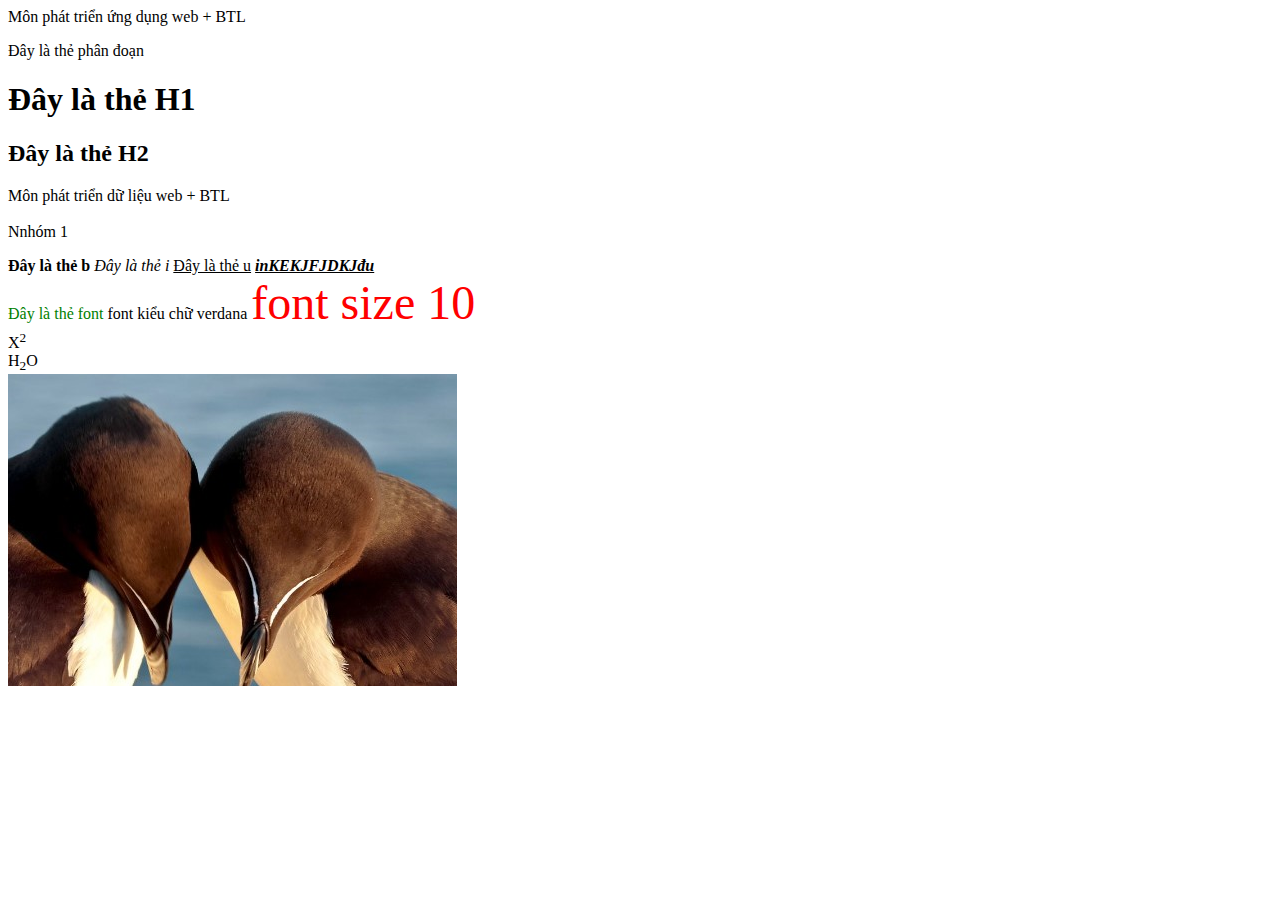
<file: Bai1/bai1..html>
<!DOCTYPE html>
<html lang="en">
<head>
    <meta charset="UTF-8">
    <meta name="viewport" content="width=device-width, initial-scale=1.0">
    <title>Bài 1 HTML</title>
</head>
<body>
    Môn phát triển ứng dụng web + BTL

    <!-- Môn phát triển -->
     <!-- Cách 1: ctrl + K + C
     Cách 2 : ctrl + / -->
     <!-- Thẻ P là thẻ phân đoạn -->
    <p>Đây là thẻ phân đoạn</p>
    <!-- Thẻ Đề Mục-->
    <h1>Đây là thẻ H1</h1>
    <h2>Đây là thẻ H2</h2>

    <!-- Để xuống dòng dùng thẻ br -->
    <p>Môn phát triển dữ liệu web + BTL <br><br> Nnhóm 1</p>

    <!-- ngoài thẻ p còn 1 số thẻ phân đoạn khác như 
     div 
    span -->

    <!-- Thẻ b để in đâm -->
    <b>Đây là thẻ b</b>
    <!-- Đây là thẻ in nghiêng -->
     <i>Đây là thẻ i </i>
     <!-- Thẻ u để viết gạch chân -->
     <u>Đây là thẻ u</u>

     <b><i><u>inKEKJFJDKJđu</u></i></b> <br>

     <font color="green">Đây là thẻ font </font>
     <font face="verdana"> font kiểu chữ verdana</font>
     <font size="10" color="Red" face="verdana">font size 10</font>
    <br>
    <!-- thẻ định dạng chỉ số trên sup -->
     X<sup>2</sup>
     <br>
     <!-- thẻ định dạng chỉ số dưới hub -->
      H<sub>2</sub>O <br>
      <img src="image/anh1.png" alt="">
    
</body>
</html>
</file>
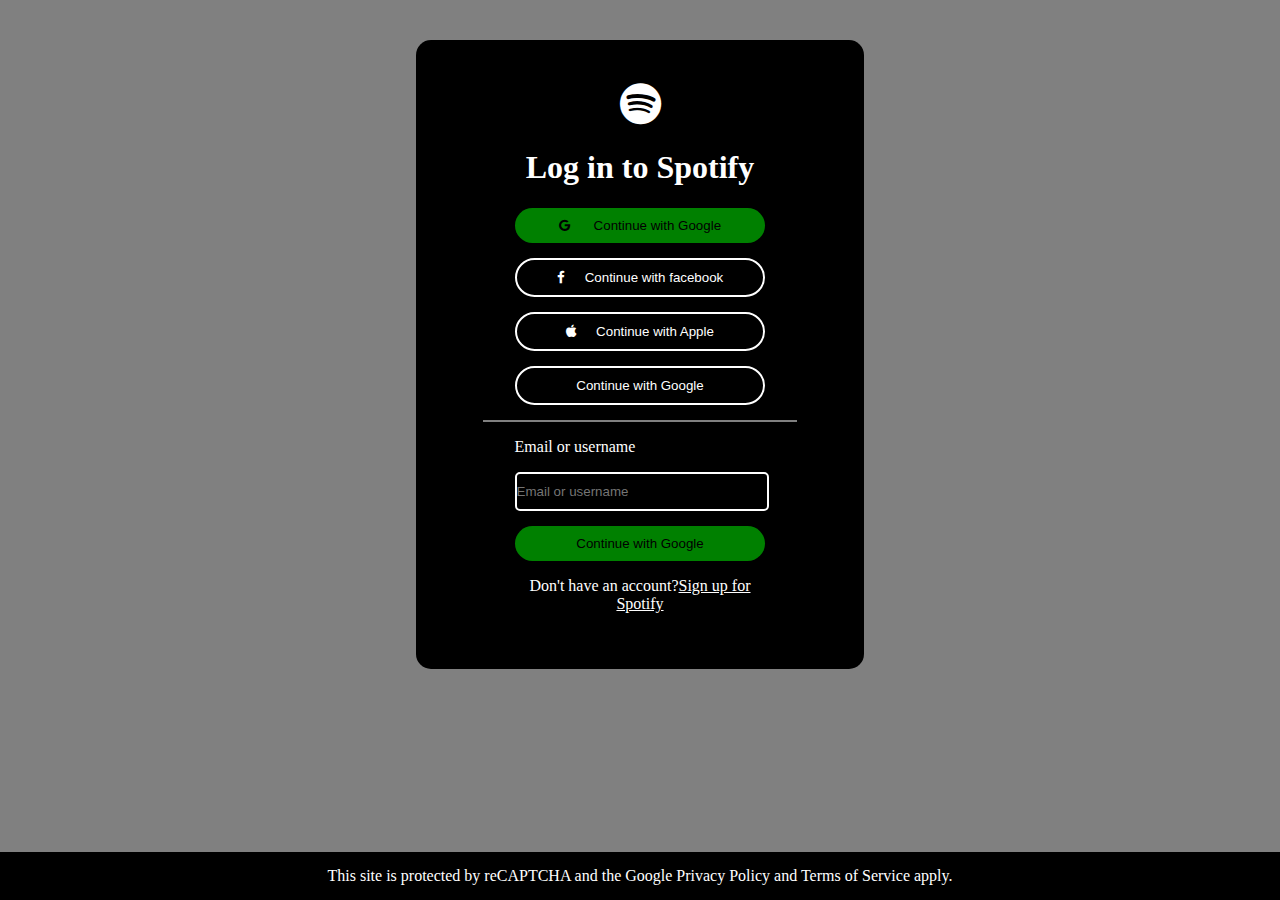
<file: bai6/spt.html>
<!DOCTYPE html>
<html lang="en">

<head>
    <meta charset="UTF-8">
    <meta name="viewport" content="width=device-width, initial-scale=1.0">
    <title>Document</title>
    <link rel="stylesheet" href="spt.css">
    <link rel="stylesheet" href="https://cdnjs.cloudflare.com/ajax/libs/font-awesome/4.7.0/css/font-awesome.min.css">
</head>

<body>
    <main>
        <div class="container">
            <div class="noidung">
                <div class="noidung-tren">
                    <div class="form">
                        <div class="logo">
                            <i style="font-size: xxx-large;" class="fa fa-spotify" aria-hidden="true"></i>
                        </div>
                        <h1>Log in to Spotify</h1>
                        <div class="khoi-nut">
                            <button class="google"><i class="fa fa-google"></i> Continue with Google</button>
                        </div>
                        <div class="khoi-nut">
                            <button><i class="fa fa-facebook"></i>Continue with facebook</button>
                        </div>
                        <div class="khoi-nut">
                            <button><i class="fa fa-apple"></i>Continue with Apple</button>
                        </div>
                        <div class="khoi-nut">
                            <button>Continue with Google</button>
                        </div>
                    </div>
                </div>
                <div class="noidung-duoi">
                    <div class="form-duoi">
                        <div class="khoi-nut">
                            <p>Email or username</p>
                            <input placeholder="Email or username"></input>
                        </div>
                        <div class="khoi-nut">
                            <button class="google">Continue with Google</button>
                        </div>
                        <div style="text-align: center;">
                            <p>Don't have an account?<a href="#">Sign up for Spotify</a></p>

                        </div>
                    </div>
                </div>
            </div>
        </div>
    </main>
    <footer>
        <div style="text-align: center; width: 100%;">
            <p style="padding: 15px 0; margin: 0;">This site is protected by reCAPTCHA and the Google Privacy Policy
                and Terms of
                Service apply.</p>
        </div>
    </footer>
</body>

</html>
</file>
<file: fpt/style.css>
body {
    margin: 0;
}

header {
    background-color: black;
}

.header-container {
    display: flex;
    justify-content: space-between;
    background-color: black;
    width: 70%;
    margin: auto;
}

.danhmuc {
    display: flex;
    align-items: center;
    gap: 20px;
    padding: 10px 0;
}

.logo {
    width: 15%;
}

ul {
    list-style: none;
    display: flex;
    padding: 0;
    gap: 20px
}

a {
    text-decoration: none;
    font-weight: bolder;
    color: #9b9b9b;
    font-size: 16px;
    font-family: "SFProDisplay", Arial, sans-serif;
}

a:hover {
    color: orange;
}

.chucnang {
    display: flex;
    align-items: center;
    gap: 20px;
}

.muagoi {
    background-color: orange;
    border: none;
    color: white;
    padding: 10px 20px;
    width: 100px;
    border-radius: 10px;
}

.dangnhap {
    background-color: black;
    color: white;
    border: none;
    width: 100px;
}

main {
    background-color: #131314;
    color: white;
    width: 100%;
    /* height: 1000px; */
}

.quangcao {
    display: flex;
    justify-content: center;
}

.container {
    width: 70%;
    background-color: black;
    /* height: 1000px; */
    margin: auto;
}

.banner {
    width: 98%;
}

.qc {
    margin-top: 10px;
    width: 98%;
    border-radius: 10px;
}

.tentheloai {
    margin: 20px;
}

.danhsach {
    display: flex;
    justify-content: space-evenly;
    margin-top: 20px;
}

.phim {
    width: 19%;
}

.phim img {
    width: 100%;
}
</file>
<file: bai 5.1/2.css>
body {
    margin: 0px;
}

ul {
    margin: 0px;
}

nav {
    background: #2fa4e7;
    padding: 5px;
    display: flex;
}

nav ul {
    list-style: none;
}

nav li {
    margin: 10px;
}

nav a {
    color: white;
    text-decoration: none;
    font-size: larger;
}

nav a:hover {
    color: blue;
}

#logo {
    background: linear-gradient(to bottom, #cce6f9 50%, white 50%);
}

main {
    display: flex;
    margin: 20px;
}

#main_left {
    width: 80%;
    border-radius: 50px;
}

#main_right {
    width: 20%;
    height: 400px;
}

main h1 {
    background: #2fa4e7;
    color: white;
    padding: 10px;
}

.Tieu_de {
    background: #2fa4e7;
    color: white;
    padding: 10px;
    border-radius: 5px 5px 0 0;
    margin-bottom: 10px;
    font-weight: bold;
}

.thongbao {
    display: flex;
}

/* Tin tức */
.danhsach_tintuc {
    display: flex;
    justify-content: space-between;
    gap: 10px;
    margin-bottom: 20px;
}

.baiviet {
    background: white;
    border: 1px solid #ddd;
    border-radius: 5px;
    padding: 5px;
    display: flex;
    flex-direction: column;
    justify-content: space-between;
}

.baiviet .img img {
    width: 100%;
    height: 150px;
    object-fit: cover;
}

.baiviet p {
    font-size: 14px;
    margin: 8px 0;
}

.time {
    font-size: 12px;
    color: gray;
    float: right;
}

.thongbao ul {
    list-style: none;
    padding: 0;
    margin: 0;
    background: white;
    border: 1px solid #ddd;
    border-radius: 5px;
}

.thongbao li {
    padding: 10px;
    border-bottom: 1px solid #eee;
}

.thongbao li:last-child {
    border-bottom: none;
}

h3 a {
    text-decoration: none;
    color: #2fa4e7;
}

.huongdan ul {
    list-style: none;
    font-size: large;
    padding: 0;
    margin: 0;
    border: #218fd0;
}

.login {
    display: flex;
    flex-direction: column;
    background: white;
    padding: 10px;
    border: 1px solid #ddd;
    border-radius: 5px;
}

.login input {
    margin: 5px 0;
    padding: 8px;
    border: 1px solid #ccc;
    border-radius: 4px;
}

.login button {
    margin-top: 10px;
    padding: 10px;
    background: #2fa4e7;
    color: white;
    border: none;
    border-radius: 4px;
    cursor: pointer;
}

.login button:hover {
    background: #218fd0;
}

.login a {
    margin-top: 5px;
    font-size: 13px;
    color: #2fa4e7;
    text-decoration: none;
}

/* QR */
.qr {
    background: white;
    padding: 10px;
    margin-top: 10px;
    border: 1px solid #ddd;
    border-radius: 5px;
    text-align: center;
}

.qr img {
    width: 120px;
    margin: 5px;
}
</file>
<file: bai 5.2/style.css>
body {
    margin: 0;
    font-weight: 500;
    color: #9b9b9b;
    font-size: 16px;
    background-color: black;
}

header {
    display: flex;
    justify-content: space-between;
    background-color: black;
    width: 70%;
    margin: auto;
}

nav img {
    width: 10%;

}

ul {
    list-style: none;
    display: flex;
    padding: 0;
    gap: 20px;
}

a {
    color: gray;
    text-decoration: none;
}
a:hover {
    color: orange;
}

nav {
    display: flex;
    justify-content: space-between;
    background-color: black;
}

.chucnang {
    display: flex;
    align-items: center;
    gap: 20px;
}

.muagoi {
    background-color: orange;
    border: none;
    color: white;
    padding: 10px 20px;
    width: 100px;
    border-radius: 10px;
}

.dangnhap {
    background-color: black;
    color: white;
    border: none;
    border-radius: 10px;
}

main {
    background-color: #131314;
    color: white;
    width: 100%;
    height: 1000px;
}

.quangcao {
    display: flex;
    justify-content: center;
}

.container {
    width: 70%;
    background-color: black;
    height: 1000px;
    margin: auto;
}

.banner {
    width: 98%;
}

.qc {
    margin-top: 10px;
    width: 98%;
    border-radius: 10px;
}

.tentheloai {
    margin: 20px;
}

.danhsach {
    display: flex;
    justify-content: space-evenly;
    margin-top: 20px;
}

.phim {
    width: 19%;
}

.phim img {
    width: 100%;
}
</file>
<file: bai6/spt.css>
body {
    background-color: grey;
    color: white;
    margin: 0;
}

/* i {
    font-size: xx-large;
} */
 
button i {
    font-size: 18px;
    margin-right: 20px;
}


.container {
    width: 35%;
    margin: 40px auto;
    background-color: black;
    padding: 40px 0;
    border-radius: 15px;
}

.noidung {
    width: 70%;
    margin: auto;
}

.form {
    width: 80%;

    margin: auto;
    text-align: center;
}

.khoi-nut {
    margin-bottom: 15px;
}

button {
    width: 100%;
    padding: 10px 0;
    border-radius: 20px;
    color: white;
    background-color: black;
    border: 2px solid white;
}

.noidung-tren {
    border-bottom: 2px solid grey;
}

input {
    width: 100%;
    padding: 10px 0;
    border-radius: 5px;
    background-color: black;
    color: white;
    border: 2px solid white;
}

.form-duoi {
    width: 80%;
    background-color: black;
    margin: auto;
}

.google {
    width: 100%;
    padding: 10px 0;
    border-radius: 20px;
    background-color: green;
    color: black;
    border: none;
}

a {
    color: white;
}

footer {
    width: 100%;
    position: fixed;
    bottom: 0;
    background-color: black;
}
</file>
